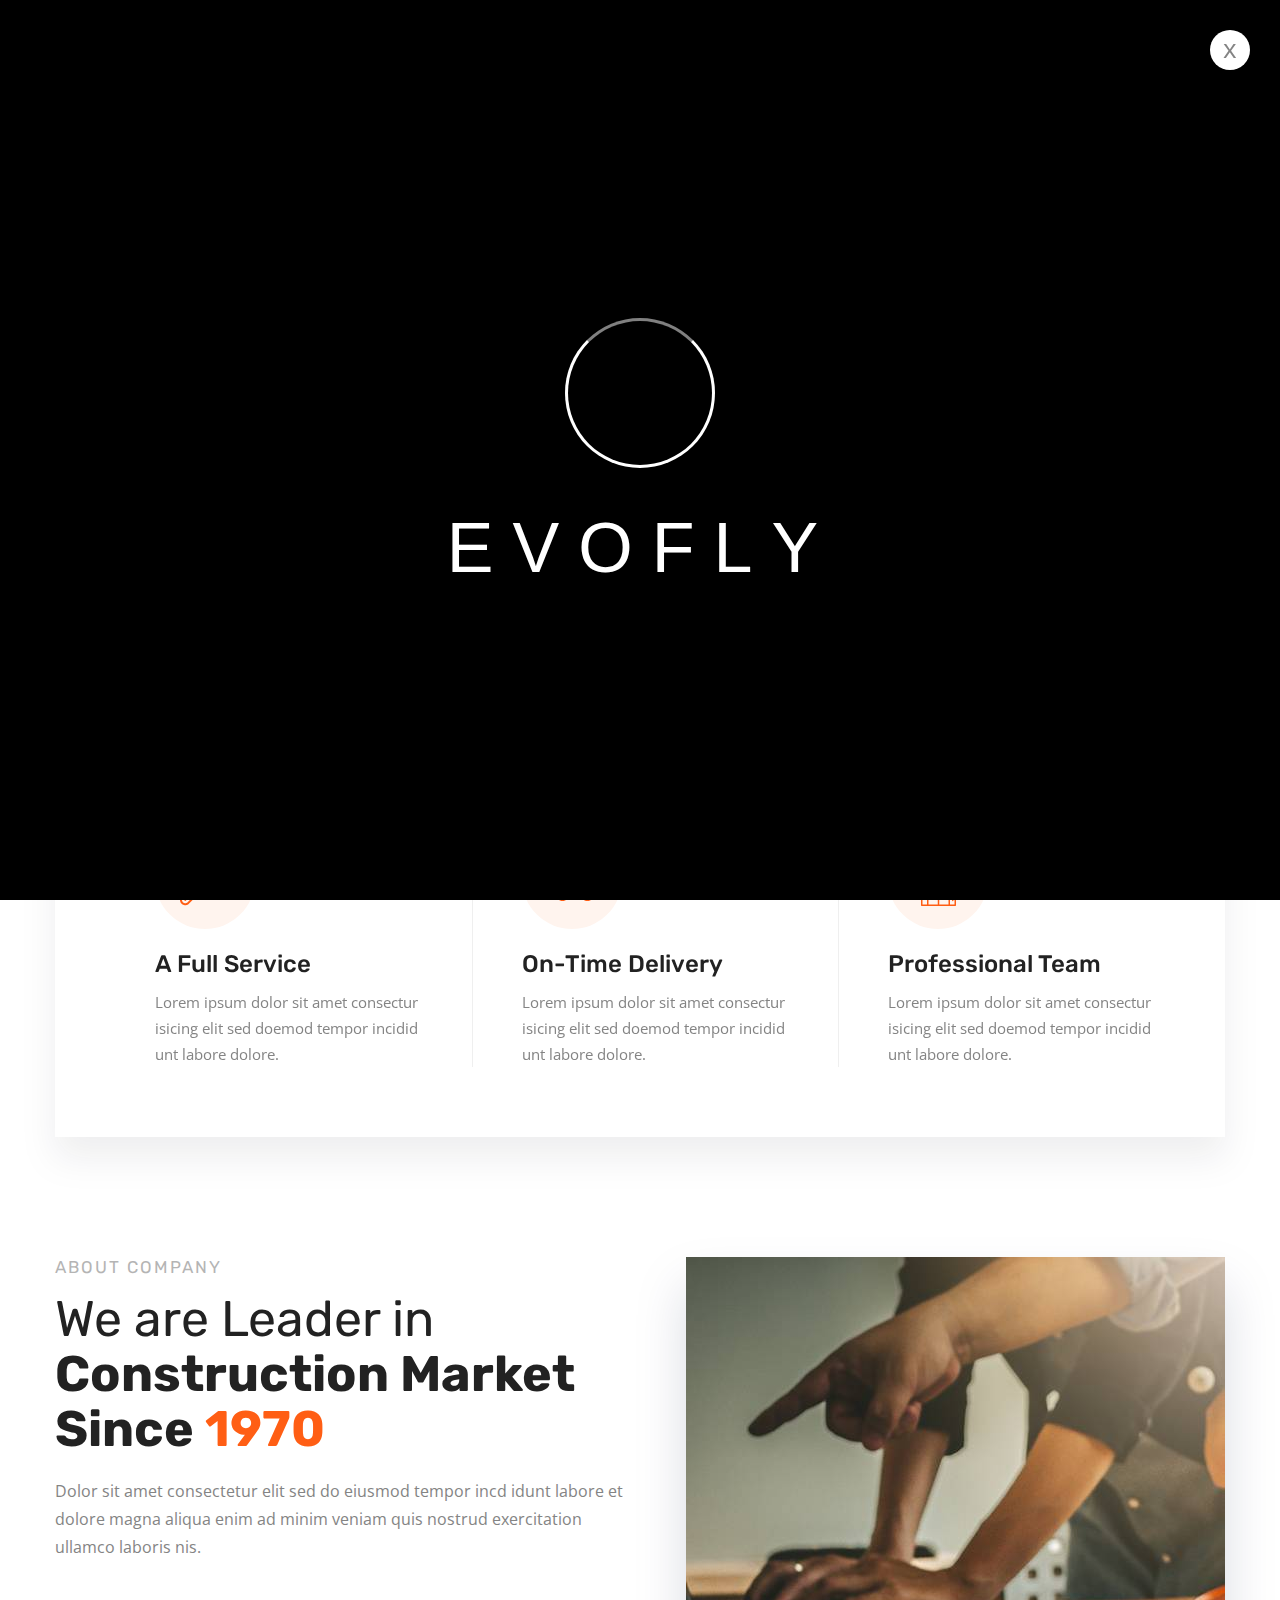
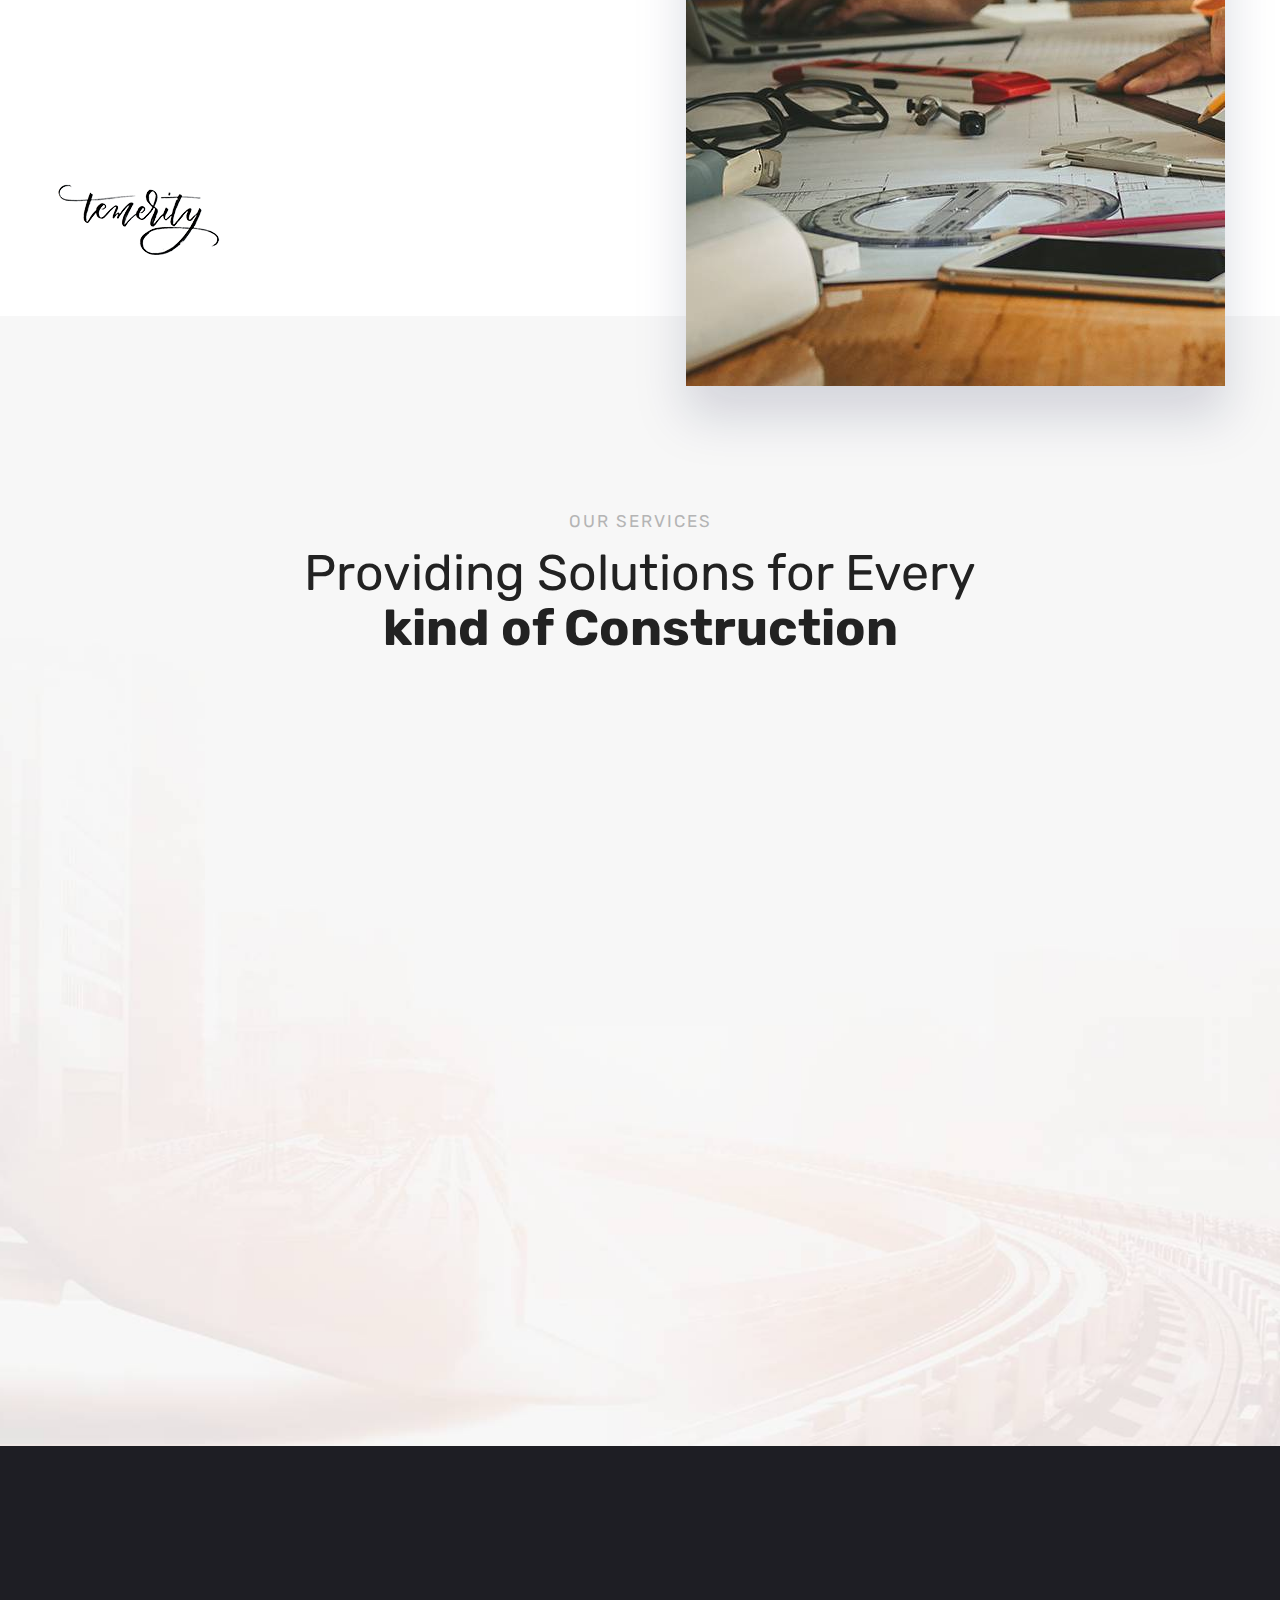
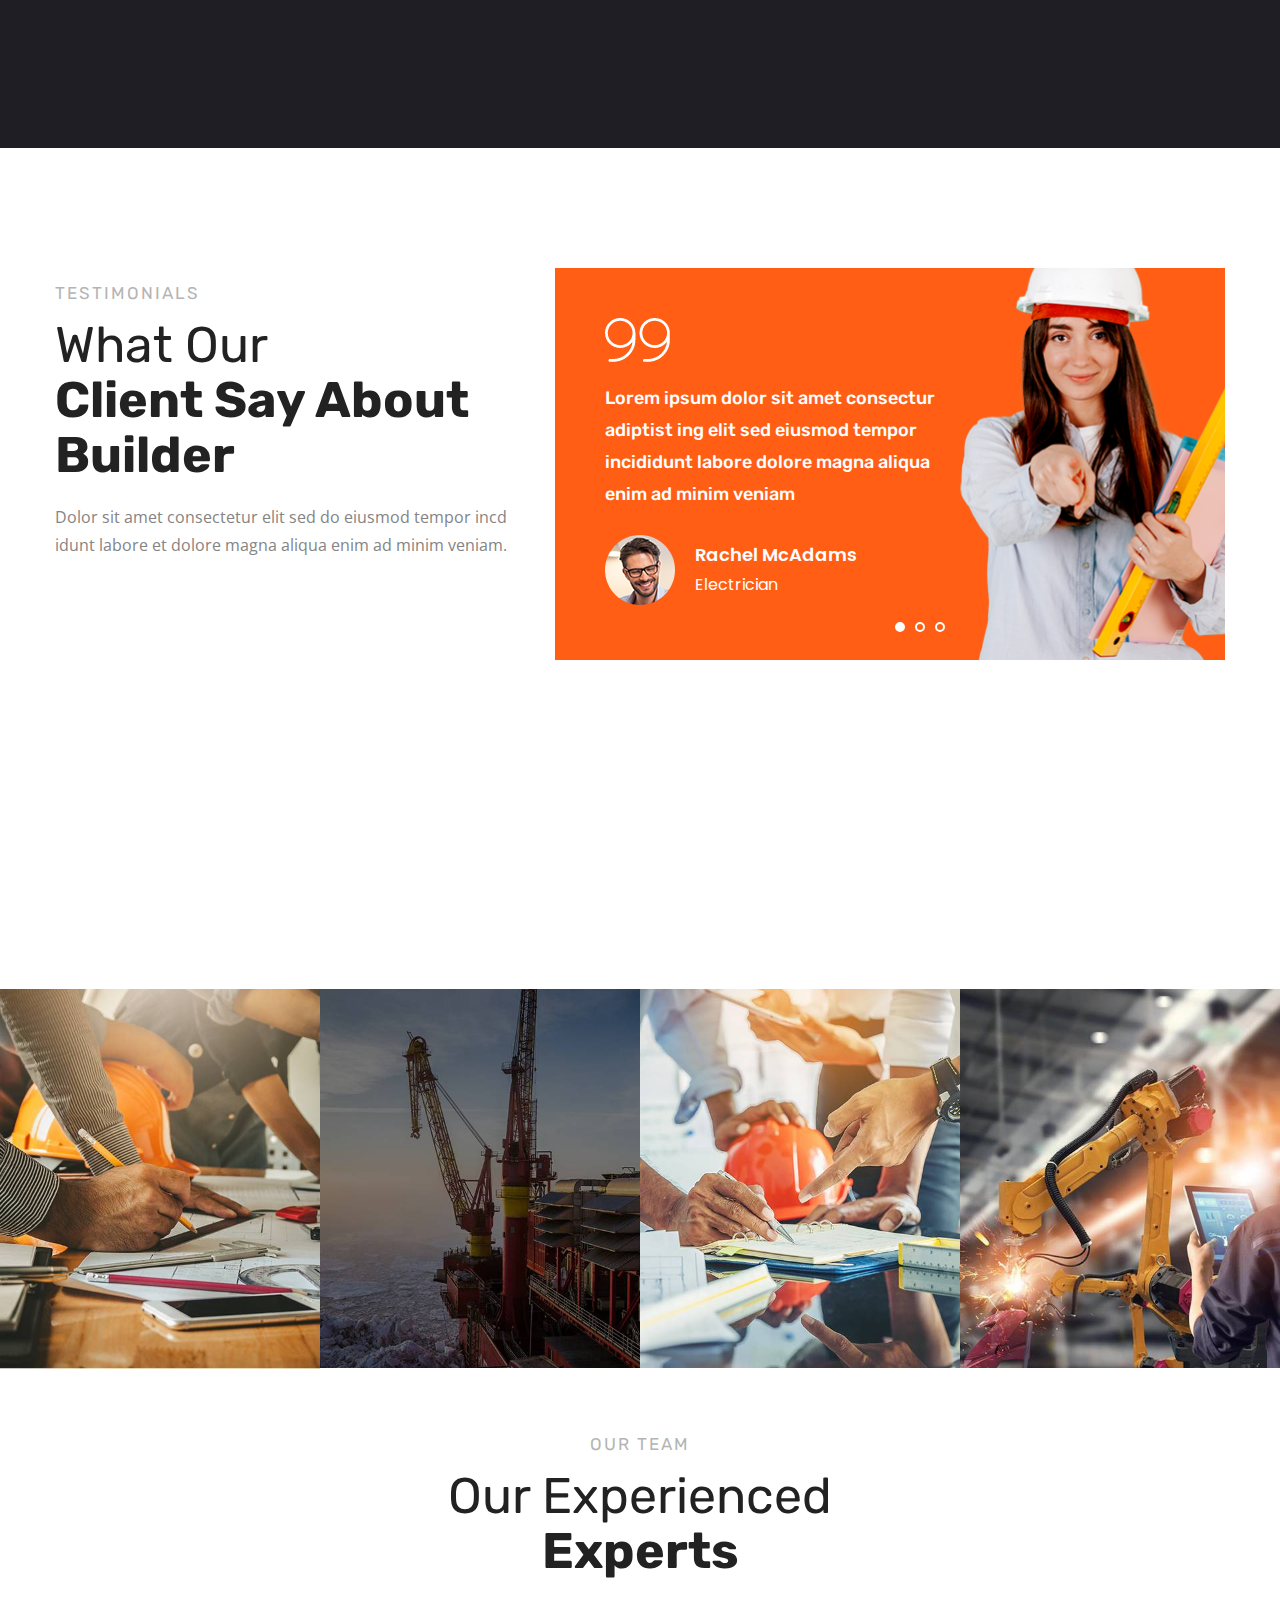
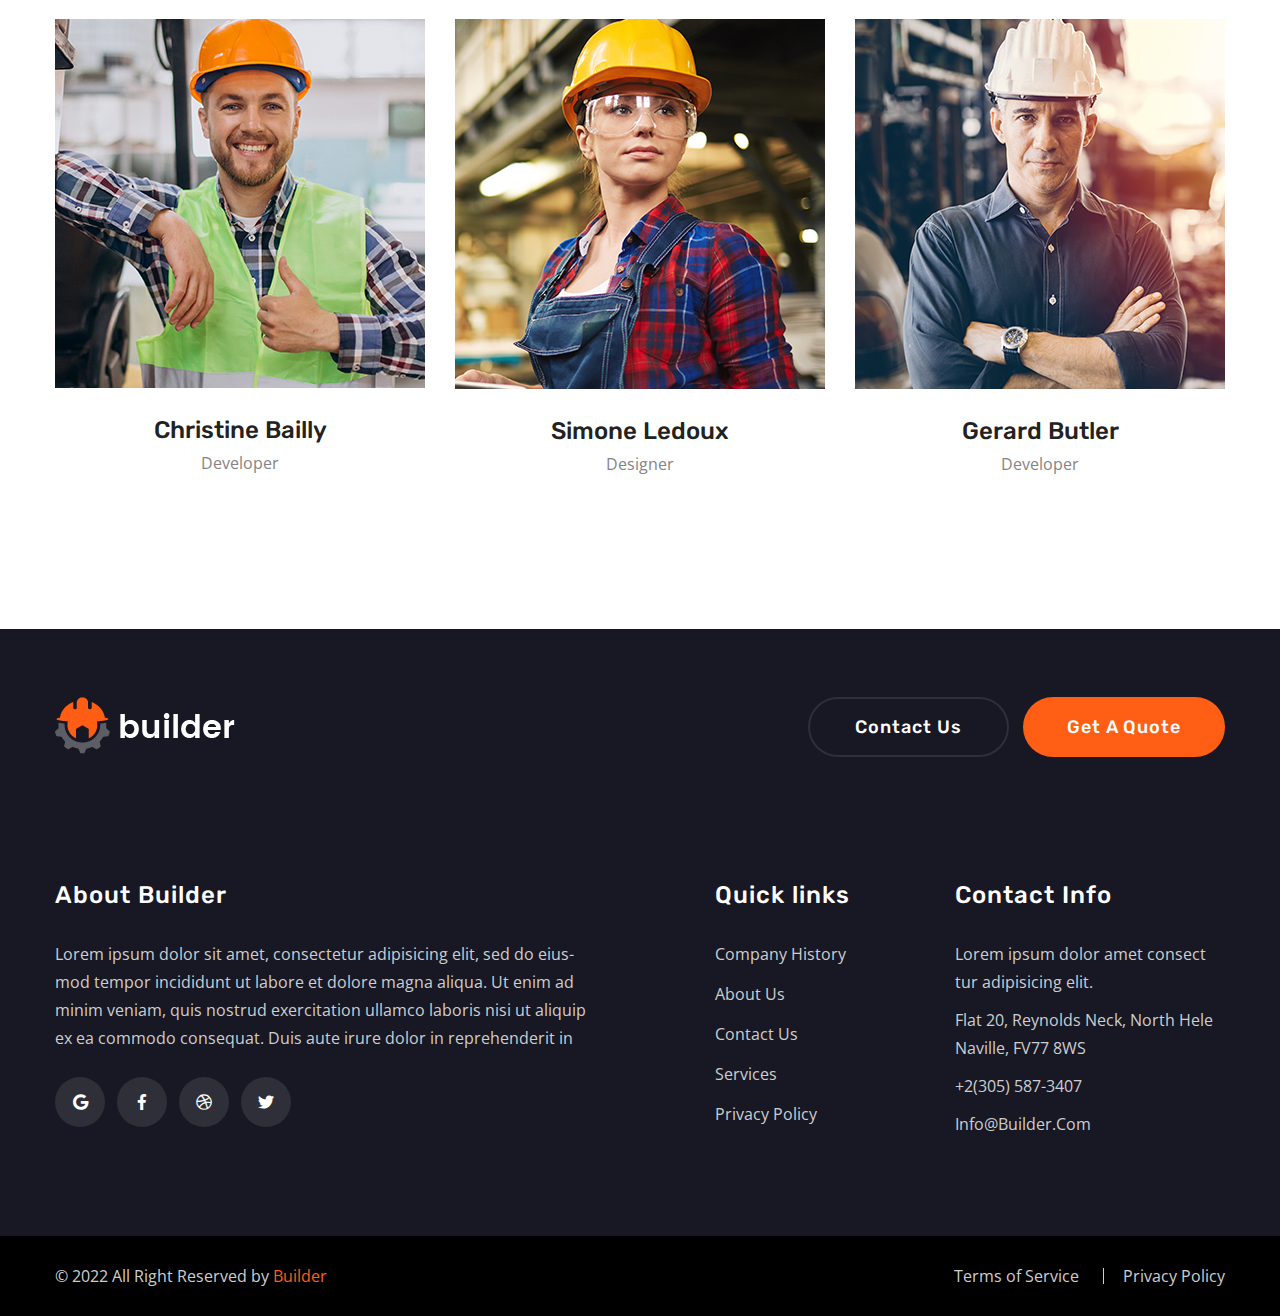
<file: Bank.MVC/wwwroot/assets/vendors/language-switcher/Builder/index.html>
<!DOCTYPE html>
<html lang="en">
<head>
<meta charset="utf-8">
<meta http-equiv="X-UA-Compatible" content="IE=edge">
<meta name="viewport" content="width=device-width, initial-scale=1.0, maximum-scale=1.0, user-scalable=0">

<title>Builder - HTML 5 Template Preview</title>

<!-- Fav Icon -->
<link rel="icon" href="assets/images/favicon.ico" type="image/x-icon">

<!-- Google Fonts -->
<link href="https://fonts.googleapis.com/css2?family=Rubik:wght@400;500;700&display=swap" rel="stylesheet">
<link href="https://fonts.googleapis.com/css2?family=Open+Sans&display=swap" rel="stylesheet">
<link href="https://fonts.googleapis.com/css2?family=Poppins:wght@400;600&display=swap" rel="stylesheet">

<!-- Stylesheets -->
<link href="assets/css/font-awesome-all.css" rel="stylesheet">
<link href="assets/css/owl.css" rel="stylesheet">
<link href="assets/css/bootstrap.css" rel="stylesheet">
<link href="assets/css/animate.css" rel="stylesheet">
<link href="assets/css/jquery.fancybox.min.css" rel="stylesheet">
<link href="assets/css/style.css" rel="stylesheet">
<link href="assets/css/preloader.css" rel="stylesheet">
<link href="assets/css/mobile-menu.css" rel="stylesheet">
<link href="assets/css/responsive.css" rel="stylesheet">

</head>


<!-- page wrapper -->
<body>

    <div class="boxed_wrapper">


        <!-- Preloader -->
        <div class="loader-wrap">
            <div class="preloader">
                <div class="preloader-close">x</div>
                <div id="handle-preloader" class="handle-preloader">
                    <div class="animation-preloader">
                        <div class="spinner"></div>
                        <div class="txt-loading">
                            <span data-text-preloader="e" class="letters-loading">
                                E
                            </span>
                            <span data-text-preloader="v" class="letters-loading">
                                v
                            </span>
                            <span data-text-preloader="o" class="letters-loading">
                                o
                            </span>
                            <span data-text-preloader="f" class="letters-loading">
                                F
                            </span>
                            <span data-text-preloader="l" class="letters-loading">
                                l
                            </span>
                            <span data-text-preloader="y" class="letters-loading">
                                y
                            </span>
                        </div>
                    </div>  
                </div>
            </div>
        </div>
        <!-- End Preloader -->


        <!-- Main Header -->
        <header class="main-header">
             
            <!--Main Menu-->
            <div class="header-lower">
                <div class="outer-box clearfix">
                    <div class="logo-box">
                        <figure class="logo"><a href="index.html"><img src="assets/images/main-logo.png" alt=""></a></figure>
                    </div>
                    <div class="menu-area">
                        <!--Mobile Navigation Toggler-->
                        <div class="mobile-nav-toggler">
                            <i class="icon-bar"></i>
                            <i class="icon-bar"></i>
                            <i class="icon-bar"></i>
                        </div>
                        <nav class="main-menu navbar-expand-md navbar-light">
                            <div class="collapse navbar-collapse show clearfix" id="navbarSupportedContent">
                                <ul class="navigation clearfix">
                                    <li class="current"><a href="#">Home</a></li>
                                    <li><a href="#">About Us</a></li> 
                                    <li class="dropdown"><a href="#">Solutions</a>
                                        <ul>                                       
                                            <li><a href="#">FAQ Page</a></li>
                                            <li><a href="#">Our Team</a></li>
                                            <li><a href="#">Testimonials</a></li>
                                        </ul>
                                    </li> 
                                    <li class="dropdown"><a href="#">Pages</a>
                                        <ul>                                       
                                            <li><a href="#">FAQ Page</a></li>
                                            <li><a href="#">Our Team</a></li>
                                            <li><a href="#">Testimonials</a></li>
                                        </ul>
                                    </li>  
                                    <li class="dropdown"><a href="index.html">News</a>
                                        <ul>                                            
                                            <li><a href="#">Blog</a></li>
                                            <li><a href="#">Blog Details</a></li>
                                        </ul>
                                    </li>
                                    <li><a href="#">Contact</a></li> 
                                </ul>
                            </div>
                        </nav>
                    </div>
                    <div class="contact-box">
                        <div class="icon">
                            <img src="assets/images/icons/phone.png" alt="">
                        </div>
                        <h4><a href="tel:+55121234444"> +55 (121) 234 444</a></h4>
                    </div>                            
                    <div class="btn-box">
                        <a href="index.html" class="theme-btn btn-one">Get A Quote</a>
                    </div>
                </div>
            </div>
            
            <!--sticky Header-->
            <div class="sticky-header">
                <div class="outer-box">
                    <div class="logo-box">
                        <figure class="logo"><a href="index.html"><img src="assets/images/main-logo.png" alt=""></a></figure>
                    </div>
                    <div class="menu-area clearfix">
                        <nav class="main-menu clearfix">
                            <!--Keep This Empty / Menu will come through Javascript-->
                        </nav>                        
                    </div>
                    <div class="contact-box">
                        <div class="icon">
                            <img src="assets/images/icons/phone.png" alt="">
                        </div>
                        <h4><a href="tel:+55121234444"> +55 (121) 234 444</a></h4>
                    </div>                            
                    <div class="btn-box">
                        <a href="index.html" class="theme-btn btn-one">Get A Quote</a>
                    </div>
                </div>
            </div>            
        </header>
        <!-- End Main Header -->


        <!-- Mobile Menu  -->
        <div class="mobile-menu">
            <div class="menu-backdrop"></div>
            <div class="close-btn"><i class="fas fa-times"></i></div>
            
            <nav class="menu-box">
                <div class="nav-logo"><a href="index.html"><img src="assets/images/mobile-logo.png" alt="" title=""></a></div>
                <div class="menu-outer"><!--Here Menu Will Come Automatically Via Javascript / Same Menu as in Header--></div>
                <div class="contact-info">
                    <h4>Contact Info</h4>
                    <ul>
                        <li>Chicago 12, Melborne City, USA</li>
                        <li><a href="tel:+8801682648101">+88 01682648101</a></li>
                        <li><a href="mailto:info@example.com">info@example.com</a></li>
                    </ul>
                </div>
                <div class="social-links">
                    <ul class="clearfix">
                        <li><a href="index.html"><span class="fab fa-twitter"></span></a></li>
                        <li><a href="index.html"><span class="fab fa-facebook-square"></span></a></li>
                        <li><a href="index.html"><span class="fab fa-pinterest-p"></span></a></li>
                        <li><a href="index.html"><span class="fab fa-instagram"></span></a></li>
                        <li><a href="index.html"><span class="fab fa-youtube"></span></a></li>
                    </ul>
                </div>
            </nav>
        </div>
        <!-- End Mobile Menu -->


        <!-- Banner Section -->
        <section class="banner-section">
            <div class="banner-carousel owl-theme owl-carousel owl-nav-none owl-dots-one">
                <div class="slide-item" style="background-image:url(assets/images/banner/banner-01.jpg);">
                    <div class="auto-container clearfix">
                        <div class="content-inner">
                            <div class="content-box">
                                <h2 class="title">Start with Your  Dream  <span>Construction.</span></h2>
                                <p class="text">Excepteur sint occaecat cupidatat non proident sunt in culpa qui</p>
                                <div class="btn-box">
                                    <a href="index.html" class="theme-btn btn-two">get in touch +</a>
                                </div>
                            </div>
                        </div>
                    </div>
                </div>
                <div class="slide-item" style="background-image:url(assets/images/banner/banner-02.jpg);">
                    <div class="auto-container clearfix">
                        <div class="content-inner">
                            <div class="content-box">
                                <h2 class="title">Start with Your  Dream  <span>Construction.</span></h2>
                                <p class="text">Excepteur sint occaecat cupidatat non proident sunt in culpa qui</p>
                                <div class="btn-box">
                                    <a href="index.html" class="theme-btn btn-two">get in touch +</a>
                                </div>
                            </div>
                        </div>
                    </div>
                </div>
                <div class="slide-item" style="background-image:url(assets/images/banner/banner-03.jpg);">
                    <div class="auto-container clearfix">
                        <div class="content-inner">
                            <div class="content-box">
                                <h2 class="title">Start with Your  Dream  <span>Construction.</span></h2>
                                <p class="text">Excepteur sint occaecat cupidatat non proident sunt in culpa qui</p>
                                <div class="btn-box">
                                    <a href="index.html" class="theme-btn btn-two">get in touch +</a>
                                </div>
                            </div>
                        </div>
                    </div>
                </div>
                <div class="slide-item" style="background-image:url(assets/images/banner/banner-04.jpg);">
                    <div class="auto-container clearfix">
                        <div class="content-inner">
                            <div class="content-box">
                                <h2 class="title">Start with Your  Dream  <span>Construction.</span></h2>
                                <p class="text">Excepteur sint occaecat cupidatat non proident sunt in culpa qui</p>
                                <div class="btn-box">
                                    <a href="index.html" class="theme-btn btn-two">get in touch +</a>
                                </div>
                            </div>
                        </div>
                    </div>
                </div>
            </div>
        </section>
        <!-- End Banner Section -->


        <!-- Features Section -->
        <section class="features-section">
            <div class="auto-container">
                <div class="features-container">
                    <div class="row">
                        <div class="col-lg-4 col-md-6 col-sm-12 item-clomun">
                            <div class="features-item-01 wow fadeInLeft animated" data-wow-delay="00ms" data-wow-duration="1500ms">
                                <div class="icon">
                                    <img src="assets/images/icons/icon-01.png" alt="">
                                </div>
                                <h4 class="title"><a href="#">A Full Service</a></h4>
                                <div class="text">Lorem ipsum dolor sit amet consectur isicing elit sed doemod tempor incidid unt  labore  dolore.</div>
                            </div>
                        </div>
                        <div class="col-lg-4 col-md-6 col-sm-12 item-clomun">
                            <div class="features-item-01 wow fadeInLeft animated" data-wow-delay="300ms" data-wow-duration="1500ms">
                                <div class="icon">
                                    <img src="assets/images/icons/icon-02.png" alt="">
                                </div>
                                <h4 class="title"><a href="#">On-Time Delivery</a></h4>
                                <div class="text">Lorem ipsum dolor sit amet consectur isicing elit sed doemod tempor incidid unt  labore  dolore.</div>
                            </div>
                        </div>
                        <div class="col-lg-4 col-md-6 col-sm-12 item-clomun">
                            <div class="features-item-01 wow fadeInLeft animated" data-wow-delay="600ms" data-wow-duration="1500ms">
                                <div class="icon">
                                    <img src="assets/images/icons/icon-03.png" alt="">
                                </div>
                                <h4 class="title"><a href="#">Professional Team</a></h4>
                                <div class="text">Lorem ipsum dolor sit amet consectur isicing elit sed doemod tempor incidid unt  labore  dolore.</div>
                            </div>
                        </div>
                    </div>
                </div>                
            </div>
        </section>
        <!-- End Features Section -->


        <!-- About Section -->
        <section class="about-section">
            <div class="auto-container">
                <div class="row">
                    <div class="col-lg-6 col-md-12">
                        <div class="about-content">
                            <div class="sec-title">
                                <div class="sub-title">About Company</div>
                                <div class="title">We are Leader in <br><div class="bold-text">Construction Market Since <span>1970</span></div></div>
                                <div class="text">Dolor sit amet consectetur elit sed do eiusmod tempor incd idunt labore et dolore magna aliqua enim ad minim veniam quis nostrud exercitation ullamco laboris nis.</div>
                            </div>
                            <div class="row">
                                <div class="col-lg-6 col-md-6 col-sm-12">
                                    <div class="our-mission wow fadeInLeft animated" data-wow-delay="00ms" data-wow-duration="1500ms">
                                        <h5 class="title">Our Mission</h5>
                                        <ul>
                                            <li>Quis nostrud exer citation.</li>
                                            <li>Exercitation ulamco laboris nis.</li>
                                            <li>Commodo conseq duis autex.</li>
                                        </ul>
                                    </div>
                                </div>
                                <div class="col-lg-6 col-md-6 col-sm-12">
                                    <div class="our-mission wow fadeInLeft animated" data-wow-delay="300ms" data-wow-duration="1500ms">
                                        <h5 class="title">Our Vission</h5>
                                        <ul>
                                            <li>Quis nostrud exer citation.</li>
                                            <li>Exercitation ulamco laboris nis.</li>
                                            <li>Commodo conseq duis autex.</li>
                                        </ul>
                                    </div>
                                </div>
                            </div>
                            <div class="sing"><img src="assets/images/icons/sing.png" alt=""></div>                            
                        </div>
                    </div>
                    <div class="col-lg-6 col-md-12">
                        <div class="about-image">
                            <figure>
                                <img src="assets/images/resource/about-01.jpg" alt="">
                            </figure>
                        </div>
                    </div>
                </div>
            </div>
        </section>
        <!-- End About Section -->


        <!-- Services Section -->
        <section class="services-section" style="background-image: url(assets/images/background/services-bg.jpg);">
            <div class="auto-container">
                <div class="sec-title centred">
                    <div class="sub-title">Our Services</div>
                    <div class="title">Providing Solutions for Every<br><div class="bold-text">kind of Construction</div></div>
                </div>
                <div class="row">
                    <div class="col-lg-4 col-md-6 col-sm-12 item-clomun">
                        <div class="service-item-01 wow fadeInLeft animated" data-wow-delay="00ms" data-wow-duration="1500ms">
                            <div class="icon">
                                <img src="assets/images/icons/icon-04.png" alt="">
                            </div>
                            <h4 class="title"><a href="#">Chemical Research</a></h4>
                            <div class="text">Lorem ipsum dolor sit amet consectur adipisicing elit, sed do eiusmod tempor incididunt labore.</div>
                        </div>
                    </div>
                    <div class="col-lg-4 col-md-6 col-sm-12 item-clomun">
                        <div class="service-item-01 wow fadeInLeft animated" data-wow-delay="200ms" data-wow-duration="1500ms">
                            <div class="icon">
                                <img src="assets/images/icons/icon-05.png" alt="">
                            </div>
                            <h4 class="title"><a href="#">Oil & Gas Engineering</a></h4>
                            <div class="text">Lorem ipsum dolor sit amet consectur adipisicing elit, sed do eiusmod tempor incididunt labore.</div>
                        </div>
                    </div>
                    <div class="col-lg-4 col-md-6 col-sm-12 item-clomun">
                        <div class="service-item-01 wow fadeInLeft animated" data-wow-delay="400ms" data-wow-duration="1500ms">
                            <div class="icon">
                                <img src="assets/images/icons/icon-06.png" alt="">
                            </div>
                            <h4 class="title"><a href="#">Mechanical Engineering</a></h4>
                            <div class="text">Lorem ipsum dolor sit amet consectur adipisicing elit, sed do eiusmod tempor incididunt labore.</div>
                        </div>
                    </div>
                    <div class="col-lg-4 col-md-6 col-sm-12 item-clomun">
                        <div class="service-item-01 wow fadeInLeft animated" data-wow-delay="600ms" data-wow-duration="1500ms">
                            <div class="icon">
                                <img src="assets/images/icons/icon-07.png" alt="">
                            </div>
                            <h4 class="title"><a href="#">Civil Engineering</a></h4>
                            <div class="text">Lorem ipsum dolor sit amet consectur adipisicing elit, sed do eiusmod tempor incididunt labore.</div>
                        </div>
                    </div>
                    <div class="col-lg-4 col-md-6 col-sm-12 item-clomun">
                        <div class="service-item-01 wow fadeInLeft animated" data-wow-delay="800ms" data-wow-duration="1500ms">
                            <div class="icon">
                                <img src="assets/images/icons/icon-08.png" alt="">
                            </div>
                            <h4 class="title"><a href="#">General Construction</a></h4>
                            <div class="text">Lorem ipsum dolor sit amet consectur adipisicing elit, sed do eiusmod tempor incididunt labore.</div>
                        </div>
                    </div>
                    <div class="col-lg-4 col-md-6 col-sm-12 item-clomun">
                        <div class="service-item-01 wow fadeInLeft animated" data-wow-delay="1000ms" data-wow-duration="1500ms">
                            <div class="icon">
                                <img src="assets/images/icons/icon-09.png" alt="">
                            </div>
                            <h4 class="title"><a href="#">Architecture & Building</a></h4>
                            <div class="text">Lorem ipsum dolor sit amet consectur adipisicing elit, sed do eiusmod tempor incididunt labore.</div>
                        </div>
                    </div>
                </div>
            </div>
        </section>
        <!-- End Services Section -->


        <!-- Counterup Section -->
        <section class="counterup-section">
            <div class="auto-container">
                <div class="row">
                    <div class="col-lg-3 col-md-6 col-sm-12">
                        <div class="count-outer centred wow fadeInLeft animated" data-wow-delay="00ms" data-wow-duration="1500ms">
                            <div class="count-box">
                                <div class="icon"><img src="assets/images/icons/icon-10.png" alt=""></div>
                                <span class="count-text" data-speed="2000" data-stop="90">0</span>
                                <h6 class="title">Successful Projects</h6>
                            </div>                            
                        </div>
                    </div>
                    <div class="col-lg-3 col-md-6 col-sm-12">
                        <div class="count-outer centred wow fadeInLeft animated" data-wow-delay="200ms" data-wow-duration="1500ms">
                            <div class="count-box">
                                <div class="icon"><img src="assets/images/icons/icon-11.png" alt=""></div>
                                <span class="count-text" data-speed="2000" data-stop="2.5">0</span><span>M</span>
                                <h6 class="title">Satisfied Clients</h6>
                            </div> 
                        </div>
                    </div>
                    <div class="col-lg-3 col-md-6 col-sm-12">
                        <div class="count-outer centred wow fadeInLeft animated" data-wow-delay="400ms" data-wow-duration="1500ms">
                            <div class="count-box">
                                <div class="icon"><img src="assets/images/icons/icon-12.png" alt=""></div>
                                <span class="count-text" data-speed="2000" data-stop="35">0</span>
                                <h6 class="title">Experienced Staff</h6>
                            </div>
                        </div>                            
                    </div>
                    <div class="col-lg-3 col-md-6 col-sm-12">                        
                        <div class="count-outer centred wow fadeInLeft animated" data-wow-delay="600ms" data-wow-duration="1500ms">
                            <div class="count-box">
                                <div class="icon"><img src="assets/images/icons/icon-13.png" alt=""></div>
                                <span class="count-text" data-speed="2000" data-stop="10">0</span>
                                <h6 class="title">Awards Win</h6>
                            </div>
                        </div>
                    </div>
                </div>
            </div>
        </section>
        <!-- End Counterup Section -->


        <!-- Testimonials Section -->
        <section class="testimonials-section">
            <div class="auto-container">
                <div class="row">
                    <div class="col-lg-5 col-md-12">
                        <div class="left-side-content">
                            <div class="sec-title">
                                <div class="sub-title">Testimonials</div>
                                <div class="title">What Our <br><div class="bold-text">Client Say About Builder</div></div>
                                <div class="text">Dolor sit amet consectetur elit sed do eiusmod tempor incd idunt labore et dolore magna aliqua enim ad minim veniam.</div>
                            </div>                        
                        </div>
                    </div>
                    <div class="col-lg-7 col-md-12">
                        <div class="right-side-content">
                            <div class="single-item-carousel owl-theme owl-carousel owl-nav-none owl-dots-two">
                                <div class="testimonials-block-one">
                                    <div class="row">
                                        <div class="col-lg-7 col-md-7 col-sm-12">
                                            <div class="testimonial-text">
                                                <div class="icon"><img src="assets/images/icons/quote.png" alt=""></div>
                                                <div class="text">Lorem ipsum dolor sit amet consectur adiptist ing elit sed eiusmod tempor incididunt labore dolore magna aliqua enim ad minim veniam</div>
                                                <div class="author-info">
                                                    <div class="thumb">
                                                        <img src="assets/images/resource/thumb-01.png" alt="">
                                                    </div>
                                                    <div class="author-name">Rachel McAdams</div>
                                                    <div class="designation">Electrician</div>
                                                </div>
                                            </div>                                                
                                        </div>
                                        <div class="col-lg-5 col-md-5 col-sm-12">
                                            <div class="image">
                                                <img src="assets/images/resource/testimonial-01.png" alt="">
                                            </div>
                                        </div>
                                    </div>                                    
                                </div>
                                <div class="testimonials-block-one">
                                    <div class="row">
                                        <div class="col-lg-7 col-md-7 col-sm-12">
                                            <div class="testimonial-text">
                                                <div class="icon"><img src="assets/images/icons/quote.png" alt=""></div>
                                                <div class="text">Lorem ipsum dolor sit amet consectur adiptist ing elit sed eiusmod tempor incididunt labore dolore magna aliqua enim ad minim veniam</div>
                                                <div class="author-info">
                                                    <div class="thumb">
                                                        <img src="assets/images/resource/thumb-01.png" alt="">
                                                    </div>
                                                    <div class="author-name">Rachel McAdams</div>
                                                    <div class="designation">Electrician</div>
                                                </div>
                                            </div>                                                
                                        </div>
                                        <div class="col-lg-5 col-md-5 col-sm-12">
                                            <div class="image">
                                                <img src="assets/images/resource/testimonial-01.png" alt="">
                                            </div>
                                        </div>
                                    </div>                                    
                                </div>
                                <div class="testimonials-block-one">
                                    <div class="row">
                                        <div class="col-lg-7 col-md-7 col-sm-12">
                                            <div class="testimonial-text">
                                                <div class="icon"><img src="assets/images/icons/quote.png" alt=""></div>
                                                <div class="text">Lorem ipsum dolor sit amet consectur adiptist ing elit sed eiusmod tempor incididunt labore dolore magna aliqua enim ad minim veniam</div>
                                                <div class="author-info">
                                                    <div class="thumb">
                                                        <img src="assets/images/resource/thumb-01.png" alt="">
                                                    </div>
                                                    <div class="author-name">Rachel McAdams</div>
                                                    <div class="designation">Electrician</div>
                                                </div>
                                            </div>                                                
                                        </div>
                                        <div class="col-lg-5 col-md-5 col-sm-12">
                                            <div class="image">
                                                <img src="assets/images/resource/testimonial-01.png" alt="">
                                            </div>
                                        </div>
                                    </div>                                    
                                </div>
                            </div>                            
                        </div>
                    </div>
                </div>
            </div>
        </section>
        <!-- End Testimonials Section -->


        <!-- Client Section -->
        <section class="client-section">
            <div class="auto-container">
                <div class="client-box">
                    <div class="clients-carousel owl-carousel owl-theme owl-dots-none owl-nav-none">
                        <figure class="clients-logo wow fadeInUp animated" data-wow-delay="00ms" data-wow-duration="1500ms"><a href="index.html"><img src="assets/images/clients/clients-01.png" alt=""></a></figure>
                        <figure class="clients-logo wow fadeInUp animated" data-wow-delay="200ms" data-wow-duration="1500ms"><a href="index.html"><img src="assets/images/clients/clients-02.png" alt=""></a></figure>
                        <figure class="clients-logo wow fadeInUp animated" data-wow-delay="400ms" data-wow-duration="1500ms"><a href="index.html"><img src="assets/images/clients/clients-03.png" alt=""></a></figure>
                        <figure class="clients-logo wow fadeInUp animated" data-wow-delay="600ms" data-wow-duration="1500ms"><a href="index.html"><img src="assets/images/clients/clients-04.png" alt=""></a></figure>
                        <figure class="clients-logo wow fadeInUp animated" data-wow-delay="800ms" data-wow-duration="1500ms"><a href="index.html"><img src="assets/images/clients/clients-05.png" alt=""></a></figure>
                    </div>
                </div>
            </div>
        </section>
        <!-- End Client Section -->


        <!-- Project Section -->
        <section class="project-section">
            <div class="container-fluid">
                <div class="row project-row">
                    <div class="col-xl-3 col-lg-6 col-sm-12 project-clomun">
                        <div class="project-block-01">
                            <figure class="image">
                                <img src="assets/images/project/project-01.jpg" alt="">
                            </figure>
                            <div class="overly-text">
                                <div class="icon">
                                    <a href="assets/images/project/project-01.jpg" class="lightbox-image" data-fancybox="gallery"><img src="assets/images/icons/plus.png" alt=""></a>
                                </div>
                                <div class="content-box">
                                    <h5>Sience Lab Construction</h5>
                                    <span>Installation</span>
                                </div>
                            </div>
                        </div>
                    </div>
                    <div class="col-xl-3 col-lg-6 col-sm-12 project-clomun">
                        <div class="project-block-01">
                            <figure class="image">
                                <img src="assets/images/project/project-02.jpg" alt="">
                            </figure>
                            <div class="overly-text">
                                <div class="icon">
                                    <a href="assets/images/project/project-02.jpg" class="lightbox-image" data-fancybox="gallery"><img src="assets/images/icons/plus.png" alt=""></a>
                                </div>
                                <div class="content-box">
                                    <h5>Sience Lab Construction</h5>
                                    <span>Installation</span>
                                </div>                                    
                            </div>
                        </div>
                    </div>
                    <div class="col-xl-3 col-lg-6 col-sm-12 project-clomun">
                        <div class="project-block-01">
                            <figure class="image">
                                <img src="assets/images/project/project-03.jpg" alt="">
                            </figure>
                            <div class="overly-text">
                                <div class="icon">
                                    <a href="assets/images/project/project-03.jpg" class="lightbox-image" data-fancybox="gallery"><img src="assets/images/icons/plus.png" alt=""></a>
                                </div>                                    
                                <div class="content-box">
                                    <h5>Sience Lab Construction</h5>
                                    <span>Installation</span>
                                </div>  
                            </div>
                        </div>
                    </div>
                    <div class="col-xl-3 col-lg-6 col-sm-12 project-clomun">
                        <div class="project-block-01">
                            <figure class="image">
                                <img src="assets/images/project/project-04.jpg" alt="">
                            </figure>
                            <div class="overly-text">
                                <div class="icon">
                                    <a href="assets/images/project/project-04.jpg" class="lightbox-image" data-fancybox="gallery"><img src="assets/images/icons/plus.png" alt=""></a>
                                </div>
                                <div class="content-box">
                                    <h5>Sience Lab Construction</h5>
                                    <span>Installation</span>
                                </div>
                            </div>
                        </div>
                    </div>
                </div>
            </div>
        </section>
        <!-- End Project Section -->


        <!-- Team Section -->
        <section class="team-section">
            <div class="auto-container">
                <div class="sec-title centred">
                    <div class="sub-title">Our team</div>
                    <div class="title">Our Experienced<br><div class="bold-text">Experts</div></div>
                </div>
                <div class="row">
                    <div class="col-lg-4 col-md-6 col-sm-12 item-clomun">
                        <div class="team-block-01">
                            <div class="image-box">
                                <figure class="image">
                                    <img src="assets/images/team/team-01.jpg" alt="">
                                </figure>
                                <div class="overly-box">
                                    <ul class="social-links">
                                        <li><a href="#"><i class="fab fa-google"></i></a></li>
                                        <li><a href="#"><i class="fab fa-facebook-f"></i></a></li>
                                        <li><a href="#"><i class="fab fa-dribbble"></i></a></li>
                                        <li><a href="#"><i class="fab fa-twitter"></i></a></li>
                                    </ul>
                                </div>
                            </div>
                            <div class="info-box centred">
                                <h4 class="title"><a href="#">Christine Bailly</a></h4>
                                <div class="designation">Developer</div>
                            </div>                            
                        </div>
                    </div>
                    <div class="col-lg-4 col-md-6 col-sm-12 item-clomun">
                        <div class="team-block-01">
                            <div class="image-box">
                                <figure class="image">
                                    <img src="assets/images/team/team-02.jpg" alt="">
                                </figure>
                                <div class="overly-box">
                                    <ul class="social-links">
                                        <li><a href="#"><i class="fab fa-google"></i></a></li>
                                        <li><a href="#"><i class="fab fa-facebook-f"></i></a></li>
                                        <li><a href="#"><i class="fab fa-dribbble"></i></a></li>
                                        <li><a href="#"><i class="fab fa-twitter"></i></a></li>
                                    </ul>
                                </div>
                            </div>
                            <div class="info-box centred">
                                <h4 class="title"><a href="#">Simone Ledoux</a></h4>
                                <div class="designation">Designer</div>
                            </div>                            
                        </div>
                    </div>
                    <div class="col-lg-4 col-md-6 col-sm-12 item-clomun">
                        <div class="team-block-01">
                            <div class="image-box">
                                <figure class="image">
                                    <img src="assets/images/team/team-03.jpg" alt="">
                                </figure>
                                <div class="overly-box">
                                    <ul class="social-links">
                                        <li><a href="#"><i class="fab fa-google"></i></a></li>
                                        <li><a href="#"><i class="fab fa-facebook-f"></i></a></li>
                                        <li><a href="#"><i class="fab fa-dribbble"></i></a></li>
                                        <li><a href="#"><i class="fab fa-twitter"></i></a></li>
                                    </ul>
                                </div>
                            </div>
                            <div class="info-box centred">
                                <h4 class="title"><a href="#">Gerard Butler</a></h4>
                                <div class="designation">Developer</div>
                            </div>                            
                        </div>
                    </div>
                </div>
            </div>
        </section>
        <!-- End Team Section -->


        <!-- Main Footer Section -->
        <footer class="main-footer">
            <div class="footer-top">
                <div class="auto-container">
                    <div class="footer-top-inner clearfix">
                        <div class="footer-logo pull-left">
                            <figure>
                                <a href="index.html"><img src="assets/images/footer-logo.png" alt=""></a>
                            </figure>
                        </div>
                        <div class="info-button pull-right">
                            <a href="#" class="theme-btn btn-two">Contact Us</a>
                            <a href="#" class="theme-btn btn-one">Get A Quote</a>
                        </div>
                    </div>                   
                </div>
            </div>
            <div class="footer-middle">
                <div class="auto-container">
                    <div class="row">
                        <div class="col-lg-6 col-md-12 col-sm-12">
                            <div class="footer-widget about-widget">
                                <h4 class="title">About Builder</h4>
                                <div class="text">Lorem ipsum dolor sit amet, consectetur adipisicing elit, sed do eius- mod tempor incididunt ut labore et dolore magna aliqua. Ut enim ad minim veniam, quis nostrud exercitation ullamco laboris nisi ut aliquip ex ea commodo consequat. Duis aute irure dolor in reprehenderit in</div>
                                <ul class="social-links">
                                    <li><a href="#"><i class="fab fa-google"></i></a></li>
                                    <li><a href="#"><i class="fab fa-facebook-f"></i></a></li>
                                    <li><a href="#"><i class="fab fa-dribbble"></i></a></li>
                                    <li><a href="#"><i class="fab fa-twitter"></i></a></li>
                                </ul>
                            </div>
                        </div>
                        <div class="col-lg-6 col-md-12 col-sm-12">
                            <div class="footer-left-side">
                                <div class="row">
                                    <div class="col-lg-6 col-md-6 col-sm-12">
                                        <div class="footer-widget links-widget">
                                            <h4 class="title">Quick links</h4>
                                            <ul class="quick-links">
                                                <li><a href="#">Company History</a></li>
                                                <li><a href="#">About Us</a></li>
                                                <li><a href="#">Contact Us</a></li>
                                                <li><a href="#">Services</a></li>
                                                <li><a href="#">Privacy Policy</a></li>
                                            </ul>
                                        </div>
                                    </div>
                                    <div class="col-lg-6 col-md-6 col-sm-12">
                                        <div class="footer-widget contact-widget">
                                            <h4 class="title">Contact Info</h4>
                                            <div class="text">Lorem ipsum dolor amet consect tur adipisicing elit.</div>
                                            <ul class="quick-links">
                                                <li><a href="#">Flat 20, Reynolds Neck, North Hele <br>naville, FV77 8WS</a></li>
                                                <li><a href="#">+2(305) 587-3407</a></li>
                                                <li><a href="#">info@builder.com</a></li>
                                            </ul>
                                        </div>
                                    </div>
                                </div>
                            </div>
                                                        
                        </div>
                    </div>
                </div>
            </div>
            <div class="footer-bottom">
                <div class="auto-container">
                    <div class="outer-box">
                        <div class="copyright-text"> &copy; 2022 All Right Reserved by <a href="index.html">Builder</a></div>
                        <ul class="menu">
                            <li><a href="index.html">Terms of Service</a></li>
                            <li><a href="about.html"> Privacy Policy</a></li>
                        </ul>
                    </div>
                </div>
            </div>
        </footer>
        <!-- End Main Footer Section -->


        <!--Scroll to top-->
        <div class="scroll-to-top">
            <div>
                <div class="scroll-top-inner">
                    <div class="scroll-bar">
                        <div class="bar-inner"></div>
                    </div>
                    <div class="scroll-bar-text">Go To Top</div>
                </div>
            </div>
        </div>
        <!-- Scroll to top end -->
        

    </div>


    <!-- jequery plugins -->
    <script src="assets/js/jquery.js"></script>
    <script src="assets/js/bootstrap.min.js"></script>
    <script src="assets/js/owl.js"></script>
    <script src="assets/js/wow.js"></script>
    <script src="assets/js/jquery.fancybox.js"></script>
    <script src="assets/js/appear.js"></script>
    <script src="assets/js/validation.js"></script>
    <script src="assets/js/scrollbar.js"></script>

    <!-- main-js -->
    <script src="assets/js/script.js"></script>

</body><!-- End of .page_wrapper -->
</html>
</file>
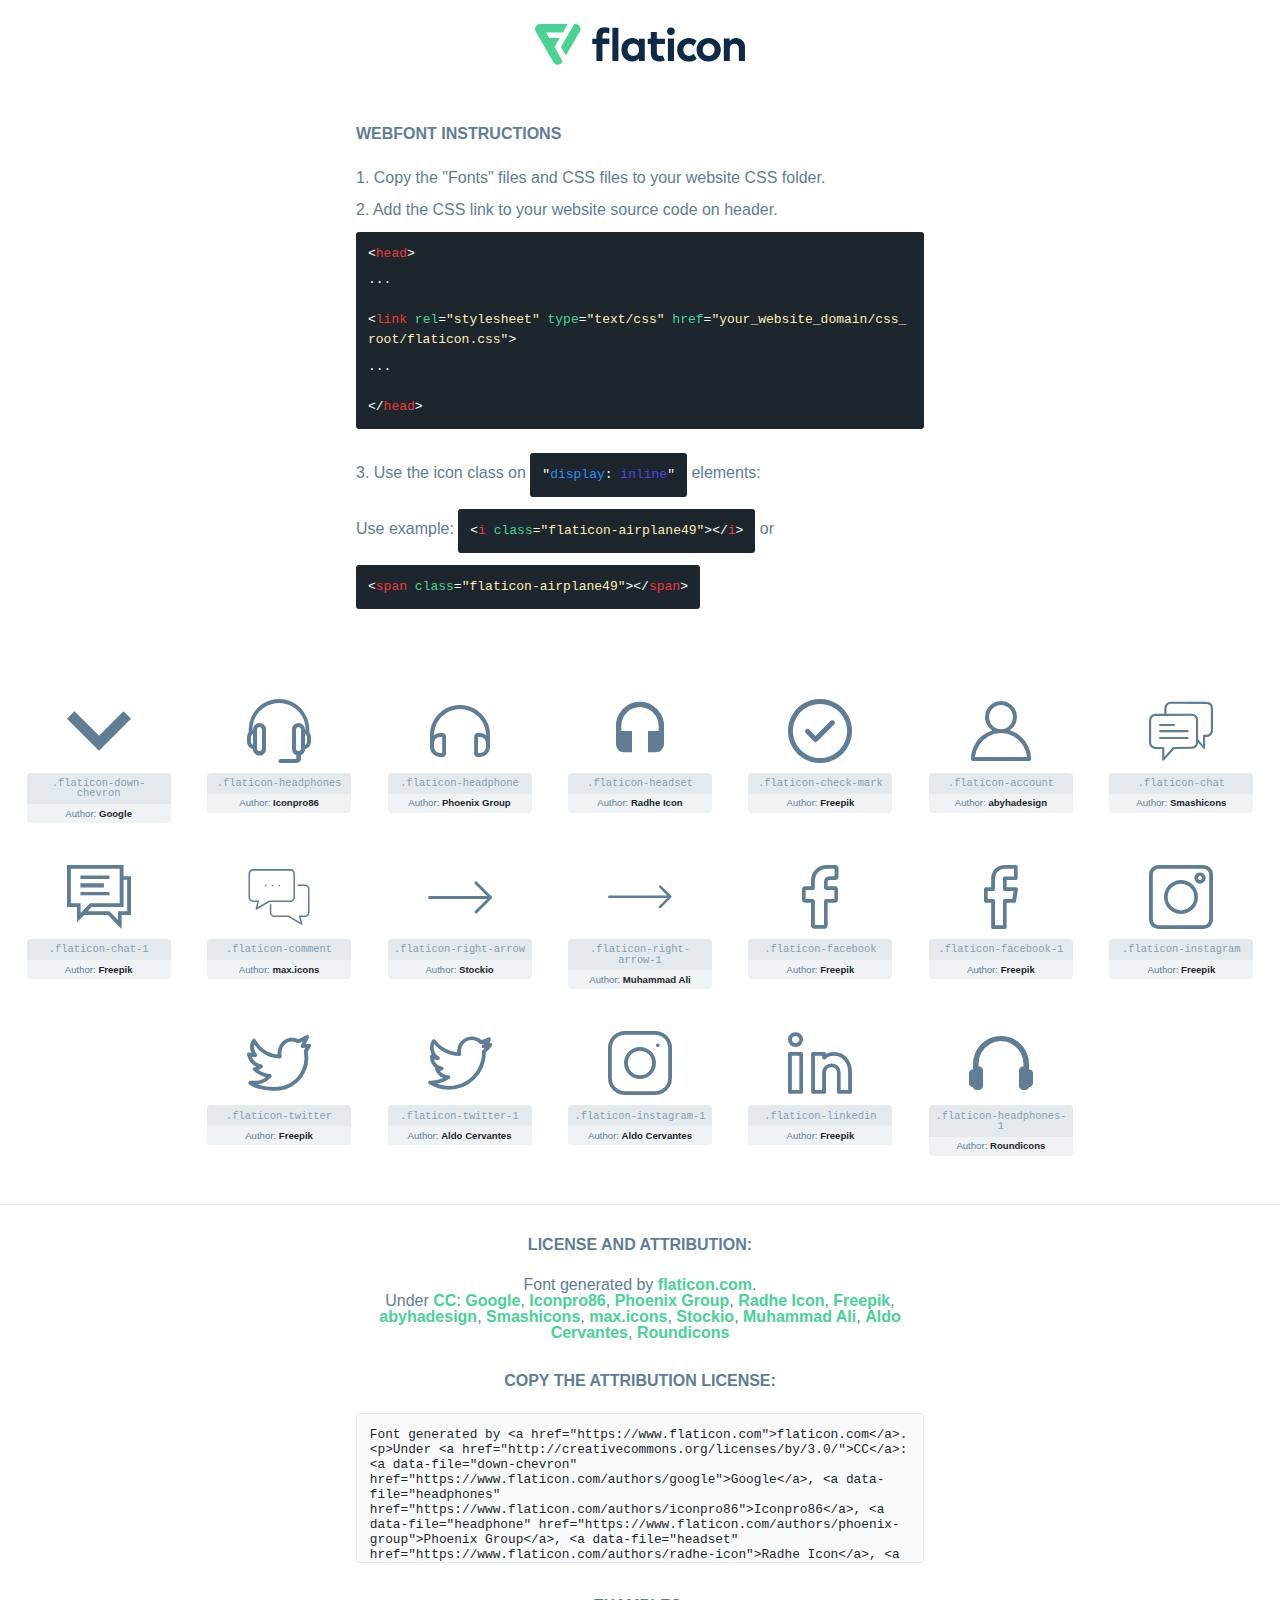
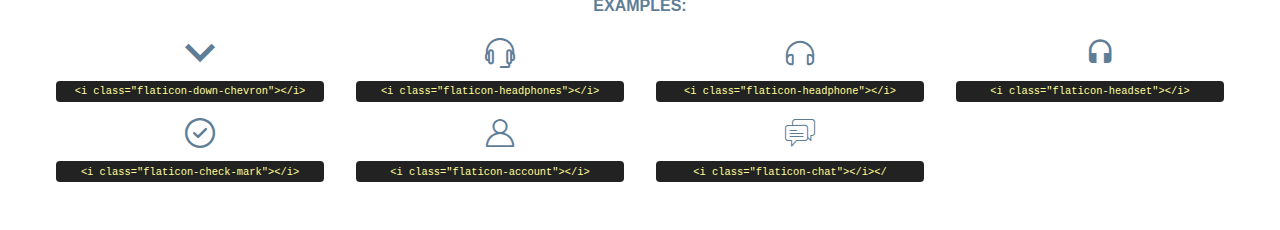
<file: Bank.MVC/wwwroot/assets/vendors/language-switcher/Builder/assets/fonts/flaticon/flaticon.html>
<!DOCTYPE html>
<html lang="en">
<head>
    <title>Flaticon Webfont</title>
    <link rel="stylesheet" type="text/css" href="flaticon.css"/>
    <meta charset="UTF-8">
    <style>
        html, body, div, span, applet, object, iframe,
        h1, h2, h3, h4, h5, h6, p, blockquote, pre,
        a, abbr, acronym, address, big, cite, code,
        del, dfn, em, img, ins, kbd, q, s, samp,
        small, strike, strong, sub, sup, tt, var,
        b, u, i, center,
        dl, dt, dd, ol, ul, li,
        fieldset, form, label, legend,
        table, caption, tbody, tfoot, thead, tr, th, td,
        article, aside, canvas, details, embed,
        figure, figcaption, footer, header, hgroup,
        menu, nav, output, ruby, section, summary,
        time, mark, audio, video {
            margin: 0;
            padding: 0;
            border: 0;
            font-size: 100%;
            font: inherit;
            vertical-align: baseline;
        }

        /* HTML5 display-role reset for older browsers */
        article, aside, details, figcaption, figure,
        footer, header, hgroup, menu, nav, section {
            display: block;
        }

        body {
            line-height: 1;
        }

        ol, ul {
            list-style: none;
        }

        blockquote, q {
            quotes: none;
        }

        blockquote:before, blockquote:after,
        q:before, q:after {
            content: '';
            content: none;
        }

        table {
            border-collapse: collapse;
            border-spacing: 0;
        }

        body {
            font-family: Helvetica, Arial, sans-serif;
            font-size: 16px;
            color: #5f7d95;
        }

        a {
            color: #4AD295;
            font-weight: bold;
            text-decoration: none;
        }

        * {
            -moz-box-sizing: border-box;
            -webkit-box-sizing: border-box;
            box-sizing: border-box;
            margin: 0;
            padding: 0;
        }

        [class^="flaticon-"]:before, [class*=" flaticon-"]:before, [class^="flaticon-"]:after, [class*=" flaticon-"]:after {
            font-family: Flaticon;
            font-size: 30px;
            font-style: normal;
            margin-left: 20px;
            color: #333;
        }

        .wrapper {
            max-width: 600px;
            margin: auto;
            padding: 0 1em;
        }

        .title {
            margin-bottom: 24px;
            text-transform: uppercase;
            font-weight: bold;
        }

        header {
            text-align: center;
            padding: 24px;
        }

        header .logo {
            width: 210px;
            height: auto;
            border: none;
            display: inline-block;
        }

        header strong {
            font-size: 28px;
            font-weight: 500;
            vertical-align: middle;
        }

        .demo {
            margin: 2em auto;
            line-height: 1.25em;
        }

        .demo ul li {
            margin-bottom: 12px;
        }

        .demo ul li code {
            background-color: #1D262D;
            border-radius: 3px;
            padding: 12px;
            display: inline-block;
            color: #fff;
            font-family: Consolas, Monaco, Lucida Console, Liberation Mono, DejaVu Sans Mono, Bitstream Vera Sans Mono, Courier New, monospace;
            font-weight: lighter;
            margin-top: 12px;
            font-size: 13px;
            word-break: break-all;
        }

        .demo ul li code .red {
            color: #EC3A3B;
        }

        .demo ul li code .green {
            color: #4AD295;
        }

        .demo ul li code .yellow {
            color: #FFEEB6;
        }

        .demo ul li code .blue {
            color: #2C8CF4;
        }

        .demo ul li code .purple {
            color: #4949E7;
        }

        .demo ul li code .dots {
            margin-top: 0.5em;
            display: block;
        }

        #glyphs {
            border-bottom: 1px solid #E3E9ED;
            padding: 2em 0;
            text-align: center;
        }

        .glyph {
            display: inline-block;
            width: 9em;
            margin: 1em;
            text-align: center;
            vertical-align: top;
            background: #FFF;
        }

        .glyph .flaticon {
            padding: 10px;
            display: block;
            font-family: "Flaticon";
            font-size: 64px;
            line-height: 1;
        }

        .glyph .flaticon:before {
            font-size: 64px;
            color: #5f7d95;
            margin-left: 0;
        }

        .class-name {
            font-size: 0.65em;
            background-color: #E3E9ED;
            color: #869FB2;
            border-radius: 4px 4px 0 0;
            padding: 0.5em;
            font-family: Consolas, Monaco, Lucida Console, Liberation Mono, DejaVu Sans Mono, Bitstream Vera Sans Mono, Courier New, monospace;
        }

        .author-name {
            font-size: 0.6em;
            background-color: #EFF3F6;
            border-top: 0;
            border-radius: 0 0 4px 4px;
            padding: 0.5em;
        }

        .author-name a {
            color: #1D262D;
        }

        .class-name:last-child {
            font-size: 10px;
            color: #888;
        }

        .class-name:last-child a {
            font-size: 10px;
            color: #555;
        }

        .glyph > input {
            display: block;
            width: 100px;
            margin: 5px auto;
            text-align: center;
            font-size: 12px;
            cursor: text;
        }

        .glyph > input.icon-input {
            font-family: "Flaticon";
            font-size: 16px;
            margin-bottom: 10px;
        }

        .attribution .title {
            margin-top: 2em;
        }

        .attribution textarea {
            background-color: #F8FAFB;
            color: #1D262D;
            padding: 1em;
            border: none;
            box-shadow: none;
            border: 1px solid #E3E9ED;
            border-radius: 4px;
            resize: none;
            width: 100%;
            height: 150px;
            font-size: 0.8em;
            font-family: Consolas, Monaco, Lucida Console, Liberation Mono, DejaVu Sans Mono, Bitstream Vera Sans Mono, Courier New, monospace;
            -webkit-appearance: none;
        }

        .attribution textarea:hover {
            border-color: #CFD9E0;
        }

        .attribution textarea:focus {
            border-color: #4AD295;
        }

        .iconsuse {
            margin: 2em auto;
            text-align: center;
            max-width: 1200px;
        }

        .iconsuse:after {
            content: '';
            display: table;
            clear: both;
        }

        .iconsuse .image {
            float: left;
            width: 25%;
            padding: 0 1em;
        }

        .iconsuse .image p {
            margin-bottom: 1em;
        }

        .iconsuse .image span {
            display: block;
            font-size: 0.65em;
            background-color: #222;
            color: #fff;
            border-radius: 4px;
            padding: 0.5em;
            color: #FFFF99;
            margin-top: 1em;
            font-family: Consolas, Monaco, Lucida Console, Liberation Mono, DejaVu Sans Mono, Bitstream Vera Sans Mono, Courier New, monospace;
        }

        .flaticon:before {
            color: #5f7d95;
        }

        #footer {
            text-align: center;
            background-color: #1D262D;
            color: #869FB2;
            padding: 12px;
            font-size: 14px;
        }

        #footer a {
            font-weight: normal;
        }

        @media (max-width: 960px) {
            .iconsuse .image {
                width: 50%;
            }
        }

        .preview {
            width: 100px;
            display: inline-block;
            margin: 10px;
        }

        .preview .inner {
            display: inline-block;
            width: 100%;
            text-align: center;
            background: #f5f5f5;
            -webkit-border-radius: 3px 3px 0 0;
            -moz-border-radius: 3px 3px 0 0;
            border-radius: 3px 3px 0 0;
        }

        .preview .inner  {
            line-height: 85px;
            font-size: 40px;
            color: #333;
        }

        .label {
            display: inline-block;
            width: 100%;
            box-sizing: border-box;
            padding: 5px;
            font-size: 10px;
            font-family: Monaco, monospace;
            color: #666;
            white-space: nowrap;
            overflow: hidden;
            text-overflow: ellipsis;
            background: #ddd;
            -webkit-border-radius: 0 0 3px 3px;
            -moz-border-radius: 0 0 3px 3px;
            border-radius: 0 0 3px 3px;
            color: #666;
        }
    </style>
</head>
<body>
    <header>
        <a href="https://www.flaticon.com/" target="_blank" class="logo">
            <svg xmlns="http://www.w3.org/2000/svg" viewBox="0 0 394.3 76.5">
                <path d="M156.6,69.4H145.3V7.1h11.3Z" style="fill:#0e2a47"/>
                <path d="M206.2,69.4h-11V64.8a15.4,15.4,0,0,1-12.6,5.7c-11.6,0-20.3-9.5-20.3-22.1s8.8-22.1,20.3-22.1a15.4,15.4,0,0,1,12.6,5.8V27.5h11Zm-32.4-21c0,6.4,4.2,11.6,10.8,11.6s10.8-4.9,10.8-11.6-4.4-11.6-10.8-11.6S173.9,42,173.9,48.4Z"
                      style="fill:#0e2a47"/>
                <path d="M262.5,13.7a7.2,7.2,0,0,1-14.4,0,7.2,7.2,0,1,1,14.4,0ZM261,69.4H249.6v-42H261Z"
                      style="fill:#0e2a47"/>
                <path id="_Trazado_" data-name="&lt;Trazado&gt;"
                      d="M139.6,17.8a16.6,16.6,0,0,0-8-1.4c-3.2.4-4.9,2-4.9,5.9v5.1h13V37.5h-13v32H115.4v-32h-7.8v-10h7.8V22.2c0-9.9,5.2-16.3,15-16.3a23.4,23.4,0,0,1,9.3,1.8Z"
                      style="fill:#0e2a47"/>
                <path d="M235.1,60c-3.5,0-6.3-1.9-6.3-7.1V37.5H244v-10H228.8V15H217.5V27.5h-5.7v10h5.7V53.7c0,10.9,5.3,16.8,15.7,16.8A22.9,22.9,0,0,0,244,68l-4.3-9.1A12.3,12.3,0,0,1,235.1,60Z"
                      style="fill:#0e2a47"/>
                <path d="M348.9,48.4c0,12.6-9.7,22.1-22.7,22.1s-22.7-9.4-22.7-22.1,9.6-22.1,22.7-22.1S348.9,35.8,348.9,48.4Zm-33.9,0c0,6.8,4.8,11.6,11.1,11.6s11.2-4.8,11.2-11.6-4.8-11.6-11.2-11.6S315.1,41.6,315.1,48.4Z"
                      style="fill:#0e2a47"/>
                <path d="M394.3,42.7V69.4H382.9V46.3c0-6.1-3-9.4-8.2-9.4s-8.9,3.2-8.9,9.5v23H354.6v-42h11v4.9c3-4.5,7.6-6.1,12.3-6.1C387.5,26.3,394.3,33,394.3,42.7Z"
                      style="fill:#0e2a47"/>
                <path d="M298,55.7h0a12.4,12.4,0,0,1-8.2,4.2h-.9l-1.8-.2a10,10,0,0,1-7.4-5.6,13.2,13.2,0,0,1-1.2-5.8,13,13,0,0,1,1.3-5.9,10.1,10.1,0,0,1,7.5-5.5h2.4a11.7,11.7,0,0,1,8.3,4.2l5.5-9.6a19.9,19.9,0,0,0-8.1-4.3,23.4,23.4,0,0,0-6.1-.8,25.2,25.2,0,0,0-7.5,1.1,20.9,20.9,0,0,0-8,4.6,21.9,21.9,0,0,0-6.8,16.4,21.9,21.9,0,0,0,6.7,16.3,20.9,20.9,0,0,0,8,4.6,25.2,25.2,0,0,0,7.7,1.2,23.6,23.6,0,0,0,6.2-.8,20,20,0,0,0,8.1-4.4Z"
                      style="fill:#0e2a47"/>
                <path d="M46.3,26.5H26.9L20.8,16H52.4L61.6,0H9.4A9.3,9.3,0,0,0,1.3,4.7a9.3,9.3,0,0,0,0,9.4L34.6,71.8a9.4,9.4,0,0,0,16.2,0l1.1-1.9L36.6,43.3Z"
                      style="fill:#4ad295"/>
                <path d="M84.2,4.7A9.3,9.3,0,0,0,76.1,0H73.8l-25,43.3,9.2,16L84.2,14A9.3,9.3,0,0,0,84.2,4.7Z"
                      style="fill:#4ad295"/>
            </svg>
        </a>
    </header>
    <section class="demo wrapper">

        <p class="title">Webfont Instructions</p>

        <ul>
            <li>
                <span class="num">1. </span>Copy the "Fonts" files and CSS files to your website CSS folder.
            </li>
            <li>
                <span class="num">2. </span>Add the CSS link to your website source code on header.
                <code class="big">
                    &lt;<span class="red">head</span>&gt;
                    <br/><span class="dots">...</span>
                    <br/>&lt;<span class="red">link</span> <span class="green">rel</span>=<span
                        class="yellow">"stylesheet"</span> <span class="green">type</span>=<span
                        class="yellow">"text/css"</span> <span class="green">href</span>=<span class="yellow">"your_website_domain/css_root/flaticon.css"</span>&gt;
                    <br/><span class="dots">...</span>
                    <br/>&lt;/<span class="red">head</span>&gt;
                </code>
            </li>

            <li>
                <p>
                    <span class="num">3. </span>Use the icon class on <code>"<span class="blue">display</span>:<span
                        class="purple"> inline</span>"</code> elements:
                    <br/>
                    Use example: <code>&lt;<span class="red">i</span> <span class="green">class</span>=<span class="yellow">&quot;flaticon-airplane49&quot;</span>&gt;&lt;/<span
                        class="red">i</span>&gt;</code> or <code>&lt;<span class="red">span</span> <span
                        class="green">class</span>=<span class="yellow">&quot;flaticon-airplane49&quot;</span>&gt;&lt;/<span
                        class="red">span</span>&gt;</code>
            </li>
        </ul>

    </section>
    <section id="glyphs">
            <div class="glyph">
                <i class="flaticon flaticon-down-chevron"></i>
                <div class="class-name">.flaticon-down-chevron</div>
                <div class="author-name">Author: <a data-file="down-chevron" href="https://www.flaticon.com/authors/google">Google</a> </div>
            </div>

            <div class="glyph">
                <i class="flaticon flaticon-headphones"></i>
                <div class="class-name">.flaticon-headphones</div>
                <div class="author-name">Author: <a data-file="headphones" href="https://www.flaticon.com/authors/iconpro86">Iconpro86</a> </div>
            </div>

            <div class="glyph">
                <i class="flaticon flaticon-headphone"></i>
                <div class="class-name">.flaticon-headphone</div>
                <div class="author-name">Author: <a data-file="headphone" href="https://www.flaticon.com/authors/phoenix-group">Phoenix Group</a> </div>
            </div>

            <div class="glyph">
                <i class="flaticon flaticon-headset"></i>
                <div class="class-name">.flaticon-headset</div>
                <div class="author-name">Author: <a data-file="headset" href="https://www.flaticon.com/authors/radhe-icon">Radhe Icon</a> </div>
            </div>

            <div class="glyph">
                <i class="flaticon flaticon-check-mark"></i>
                <div class="class-name">.flaticon-check-mark</div>
                <div class="author-name">Author: <a data-file="check-mark" href="http://www.freepik.com">Freepik</a> </div>
            </div>

            <div class="glyph">
                <i class="flaticon flaticon-account"></i>
                <div class="class-name">.flaticon-account</div>
                <div class="author-name">Author: <a data-file="account" href="https://www.flaticon.com/authors/abyhadesign">abyhadesign</a> </div>
            </div>

            <div class="glyph">
                <i class="flaticon flaticon-chat"></i>
                <div class="class-name">.flaticon-chat</div>
                <div class="author-name">Author: <a data-file="chat" href="https://www.flaticon.com/authors/smashicons">Smashicons</a> </div>
            </div>

            <div class="glyph">
                <i class="flaticon flaticon-chat-1"></i>
                <div class="class-name">.flaticon-chat-1</div>
                <div class="author-name">Author: <a data-file="chat-1" href="http://www.freepik.com">Freepik</a> </div>
            </div>

            <div class="glyph">
                <i class="flaticon flaticon-comment"></i>
                <div class="class-name">.flaticon-comment</div>
                <div class="author-name">Author: <a data-file="comment" href="https://www.flaticon.com/authors/maxicons">max.icons</a> </div>
            </div>

            <div class="glyph">
                <i class="flaticon flaticon-right-arrow"></i>
                <div class="class-name">.flaticon-right-arrow</div>
                <div class="author-name">Author: <a data-file="right-arrow" href="https://www.flaticon.com/authors/stockio">Stockio</a> </div>
            </div>

            <div class="glyph">
                <i class="flaticon flaticon-right-arrow-1"></i>
                <div class="class-name">.flaticon-right-arrow-1</div>
                <div class="author-name">Author: <a data-file="right-arrow-1" href="https://www.flaticon.com/authors/muhammad-ali">Muhammad Ali</a> </div>
            </div>

            <div class="glyph">
                <i class="flaticon flaticon-facebook"></i>
                <div class="class-name">.flaticon-facebook</div>
                <div class="author-name">Author: <a data-file="facebook" href="http://www.freepik.com">Freepik</a> </div>
            </div>

            <div class="glyph">
                <i class="flaticon flaticon-facebook-1"></i>
                <div class="class-name">.flaticon-facebook-1</div>
                <div class="author-name">Author: <a data-file="facebook-1" href="http://www.freepik.com">Freepik</a> </div>
            </div>

            <div class="glyph">
                <i class="flaticon flaticon-instagram"></i>
                <div class="class-name">.flaticon-instagram</div>
                <div class="author-name">Author: <a data-file="instagram" href="http://www.freepik.com">Freepik</a> </div>
            </div>

            <div class="glyph">
                <i class="flaticon flaticon-twitter"></i>
                <div class="class-name">.flaticon-twitter</div>
                <div class="author-name">Author: <a data-file="twitter" href="http://www.freepik.com">Freepik</a> </div>
            </div>

            <div class="glyph">
                <i class="flaticon flaticon-twitter-1"></i>
                <div class="class-name">.flaticon-twitter-1</div>
                <div class="author-name">Author: <a data-file="twitter-1" href="https://www.flaticon.com/authors/aldo-cervantes">Aldo Cervantes</a> </div>
            </div>

            <div class="glyph">
                <i class="flaticon flaticon-instagram-1"></i>
                <div class="class-name">.flaticon-instagram-1</div>
                <div class="author-name">Author: <a data-file="instagram-1" href="https://www.flaticon.com/authors/aldo-cervantes">Aldo Cervantes</a> </div>
            </div>

            <div class="glyph">
                <i class="flaticon flaticon-linkedin"></i>
                <div class="class-name">.flaticon-linkedin</div>
                <div class="author-name">Author: <a data-file="linkedin" href="http://www.freepik.com">Freepik</a> </div>
            </div>

            <div class="glyph">
                <i class="flaticon flaticon-headphones-1"></i>
                <div class="class-name">.flaticon-headphones-1</div>
                <div class="author-name">Author: <a data-file="headphones-1" href="https://www.flaticon.com/authors/roundicons">Roundicons</a> </div>
            </div>

    </section>

    <section class="attribution wrapper"   style="text-align:center;">

        <div class="title">License and attribution:</div><div class="attrDiv">Font generated by <a href="https://www.flaticon.com">flaticon.com</a>. <div><p>Under <a href="http://creativecommons.org/licenses/by/3.0/">CC</a>: <a data-file="down-chevron" href="https://www.flaticon.com/authors/google">Google</a>, <a data-file="headphones" href="https://www.flaticon.com/authors/iconpro86">Iconpro86</a>, <a data-file="headphone" href="https://www.flaticon.com/authors/phoenix-group">Phoenix Group</a>, <a data-file="headset" href="https://www.flaticon.com/authors/radhe-icon">Radhe Icon</a>, <a data-file="linkedin" href="http://www.freepik.com">Freepik</a>, <a data-file="account" href="https://www.flaticon.com/authors/abyhadesign">abyhadesign</a>, <a data-file="chat" href="https://www.flaticon.com/authors/smashicons">Smashicons</a>, <a data-file="comment" href="https://www.flaticon.com/authors/maxicons">max.icons</a>, <a data-file="right-arrow" href="https://www.flaticon.com/authors/stockio">Stockio</a>, <a data-file="right-arrow-1" href="https://www.flaticon.com/authors/muhammad-ali">Muhammad Ali</a>, <a data-file="instagram-1" href="https://www.flaticon.com/authors/aldo-cervantes">Aldo Cervantes</a>, <a data-file="headphones-1" href="https://www.flaticon.com/authors/roundicons">Roundicons</a></p>  </div>
        </div>
        <div class="title">Copy the Attribution License:</div>

        <textarea onclick="this.focus();this.select();">Font generated by &lt;a href=&quot;https://www.flaticon.com&quot;&gt;flaticon.com&lt;/a&gt;. <p>Under <a href="http://creativecommons.org/licenses/by/3.0/">CC</a>: <a data-file="down-chevron" href="https://www.flaticon.com/authors/google">Google</a>, <a data-file="headphones" href="https://www.flaticon.com/authors/iconpro86">Iconpro86</a>, <a data-file="headphone" href="https://www.flaticon.com/authors/phoenix-group">Phoenix Group</a>, <a data-file="headset" href="https://www.flaticon.com/authors/radhe-icon">Radhe Icon</a>, <a data-file="linkedin" href="http://www.freepik.com">Freepik</a>, <a data-file="account" href="https://www.flaticon.com/authors/abyhadesign">abyhadesign</a>, <a data-file="chat" href="https://www.flaticon.com/authors/smashicons">Smashicons</a>, <a data-file="comment" href="https://www.flaticon.com/authors/maxicons">max.icons</a>, <a data-file="right-arrow" href="https://www.flaticon.com/authors/stockio">Stockio</a>, <a data-file="right-arrow-1" href="https://www.flaticon.com/authors/muhammad-ali">Muhammad Ali</a>, <a data-file="instagram-1" href="https://www.flaticon.com/authors/aldo-cervantes">Aldo Cervantes</a>, <a data-file="headphones-1" href="https://www.flaticon.com/authors/roundicons">Roundicons</a></p> 
        </textarea>

    </section>

    <section class="iconsuse">

        <div class="title">Examples:</div>
            <div class="image">
                <p>
                    <i class="flaticon flaticon-down-chevron"></i>
                    <span>&lt;i class=&quot;flaticon-down-chevron&quot;&gt;&lt;/i&gt;</span>
                </p>
            </div>
            <div class="image">
                <p>
                    <i class="flaticon flaticon-headphones"></i>
                    <span>&lt;i class=&quot;flaticon-headphones&quot;&gt;&lt;/i&gt;</span>
                </p>
            </div>
            <div class="image">
                <p>
                    <i class="flaticon flaticon-headphone"></i>
                    <span>&lt;i class=&quot;flaticon-headphone&quot;&gt;&lt;/i&gt;</span>
                </p>
            </div>
            <div class="image">
                <p>
                    <i class="flaticon flaticon-headset"></i>
                    <span>&lt;i class=&quot;flaticon-headset&quot;&gt;&lt;/i&gt;</span>
                </p>
            </div>
            <div class="image">
                <p>
                    <i class="flaticon flaticon-check-mark"></i>
                    <span>&lt;i class=&quot;flaticon-check-mark&quot;&gt;&lt;/i&gt;</span>
                </p>
            </div>
            <div class="image">
                <p>
                    <i class="flaticon flaticon-account"></i>
                    <span>&lt;i class=&quot;flaticon-account&quot;&gt;&lt;/i&gt;</span>
                </p>
            </div>
            <div class="image">
                <p>
                    <i class="flaticon flaticon-chat"></i>
                    <span>&lt;i class=&quot;flaticon-chat&quot;&gt;&lt;/i&gt;</
</file>
<file: Bank.MVC/wwwroot/assets/vendors/language-switcher/Builder/assets/css/preloader.css>
/* Preloader */
.handle-preloader {
	align-items: center;
	-webkit-align-items: center;
	display: flex;
	display: -ms-flexbox;
	height: 100%;
	justify-content: center;
	-webkit-justify-content: center;
	position: fixed;
	left: 0;
	top: 0;
	width: 100%;
	background: #000000;
	z-index: 9999999;
}

.preloader-close{
	position: fixed;
	z-index: 99999999;
	font-size: 26px;
	background: #fff;
	width: 40px;
	height: 40px;
	line-height: 36px;
	text-align: center;
	border-radius: 50%;
	cursor: pointer;
	right: 30px;
	top: 30px;
}

.handle-preloader .animation-preloader {
	position: absolute;
	z-index: 100;
}

.handle-preloader .animation-preloader .spinner{
	animation: spinner 1s infinite linear;
	border-radius: 50%;
	height: 150px;
	margin: 0 auto 45px auto;
	width: 150px;
}

.handle-preloader .animation-preloader .txt-loading {
	text-align: center;
	user-select: none;
}

.handle-preloader .animation-preloader .txt-loading .letters-loading:before{
	animation: letters-loading 4s infinite;
	content: attr(data-text-preloader);
	left: 0;
	opacity: 0;
	top:0;
	position: absolute;
}

.handle-preloader .animation-preloader .txt-loading .letters-loading{
	font-family: "Lexend", sans-serif;
	font-weight: 400;
	letter-spacing: 15px;
	display: inline-block;
	position: relative;
	font-size: 70px;
	line-height: 70px;
	text-transform: uppercase;
}

.handle-preloader .animation-preloader .txt-loading .letters-loading:nth-child(2):before {animation-delay: 0.2s;}
.handle-preloader .animation-preloader .txt-loading .letters-loading:nth-child(3):before {animation-delay: 0.4s;}
.handle-preloader .animation-preloader .txt-loading .letters-loading:nth-child(4):before {animation-delay: 0.6s;}
.handle-preloader .animation-preloader .txt-loading .letters-loading:nth-child(5):before {animation-delay: 0.8s;}
.handle-preloader .animation-preloader .txt-loading .letters-loading:nth-child(6):before { animation-delay: 1s;}
.handle-preloader .animation-preloader .txt-loading .letters-loading:nth-child(7):before { animation-delay: 1.2s;}
.handle-preloader .animation-preloader .txt-loading .letters-loading:nth-child(8):before { animation-delay: 1.4s;}
.handle-preloader .loader-section {
	background-color: #ffffff;
	height: 100%;
	position: fixed;
	top: 0;
	width: calc(50% + 1px);
}

.preloader .loaded .animation-preloader {
	opacity: 0;
	transition: 0.3s ease-out;
}

.handle-preloader .animation-preloader .txt-loading .letters-loading{
	color: #ffffff;
}

.handle-preloader .animation-preloader .txt-loading .letters-loading:before{
	color: #ffffff;
}

.handle-preloader .animation-preloader .spinner{
	border: 3px solid #ffffff;
	border-top-color: rgba(255, 255, 255, 0.5); 
}

/* AnimaciÃ³n del preloader */
@keyframes spinner {
	to {
		transform: rotateZ(360deg);
	}
}

@keyframes letters-loading {
	0%,
	75%,
	100% {
		opacity: 0;
		transform: rotateY(-90deg);
	}

	25%,
	50% {
		opacity: 1;
		transform: rotateY(0deg);
	}
}

@media screen and (max-width: 767px) {
	.handle-preloader .animation-preloader .spinner {
		height: 8em;
		width: 8em;
	}
}

@media screen and (max-width: 500px) {
	.handle-preloader .animation-preloader .spinner {
		height: 7em;
		width: 7em;
	}
	.handle-preloader .animation-preloader .txt-loading .letters-loading {
		font-size: 40px; 
		letter-spacing: 10px;
	}
}
</file>
<file: Bank.MVC/wwwroot/assets/vendors/language-switcher/Builder/assets/css/mobile-menu.css>
/** mobile-menu **/

.nav-outer .mobile-nav-toggler{
	position: relative;
	float: right;
	font-size: 40px;
	line-height: 50px;
	cursor: pointer;
	color:#3786ff;
	display: none;
}

.mobile-menu{
	position: fixed;
	right: 0;
	top: 0;
	width: 300px;
	padding-right:30px;
	max-width:100%;
	height: 100%;
	opacity: 0;
	visibility: hidden;
	z-index: 999999;
	transition: all 900ms ease;
}

.mobile-menu .navbar-collapse{
	display:block !important; 
}

.mobile-menu .nav-logo{
	position:
	relative;
	padding:50px 25px;
	text-align:
	left;
}

.mobile-menu-visible{
	overflow: hidden;
}

.mobile-menu-visible .mobile-menu{
	opacity: 1;
	visibility: visible;
}

.mobile-menu .menu-backdrop{
	position: fixed;
	left: 0%;
	top: 0;
	width: 100%;
	height: 100%;
	z-index: 1;
	transition: all 900ms ease;
	background-color: #000;
}

.mobile-menu-visible .mobile-menu .menu-backdrop{
	opacity: 0.70;
	visibility: visible;
	right: 100%;
	-webkit-transition: all .8s ease-out 0s;
	-o-transition: all .8s ease-out 0s
}

.mobile-menu .menu-box{
	position: absolute;
	left: 0px;
	top: 0px;
	width: 100%;
	height: 100%;
	max-height: 100%;
	overflow-y: auto;
	background: #141417;
	padding: 0px 0px;
	z-index: 5;
	opacity: 0;
	visibility: hidden;
	border-radius: 0px;
	-webkit-transform: translateX(100%);
	-ms-transform: translateX(100%);
	transform: translateX(100%);
	transition: all 900ms ease !important;
}

.mobile-menu-visible .mobile-menu .menu-box{
	opacity: 1;
	visibility: visible;
	-webkit-transition: all 0.7s ease;
	-o-transition: all 0.7s ease;
	transition: all 0.7s ease;
	-webkit-transform: translateX(0%);
	-ms-transform: translateX(0%);
	transform: translateX(0%);
}

.mobile-menu .close-btn{
	position: absolute;
	right: 25px;
	top: 10px;
	line-height: 30px;
	width: 24px;
	text-align: center;
	font-size: 16px;
	color: #ffffff;
	cursor: pointer;
	z-index: 10;
	-webkit-transition:all 0.9s ease;
	-moz-transition:all 0.9s ease;
	-ms-transition:all 0.9s ease;
	-o-transition:all 0.9s ease;
	transition:all 0.9s ease;
}

.mobile-menu-visible .mobile-menu .close-btn{
	-webkit-transform:rotate(360deg);
	-ms-transform:rotate(360deg);
	transform:rotate(360deg);
}

.mobile-menu .close-btn:hover{
	-webkit-transform:rotate(90deg);
	-ms-transform:rotate(90deg);
	transform:rotate(90deg);
}

.mobile-menu .navigation{
	position: relative;
	display: block;
	width: 100%;
	float: none;
}

.mobile-menu .navigation li{
	position: relative;
	display: block;
	border-top: 1px solid rgba(255,255,255,0.10);
}

.mobile-menu .navigation:last-child{
	border-bottom: 1px solid rgba(255,255,255,0.10);
}

.mobile-menu .navigation li > ul > li:first-child{
	border-top: 1px solid rgba(255,255,255,0.10);
}

.mobile-menu .navigation li > a{
	position: relative;
	display: block;
	line-height: 24px;
	padding: 10px 25px;
	font-size: 15px;
	font-weight: 500;
	color: #ffffff;
	text-transform: uppercase;
	-webkit-transition: all 500ms ease;
	-moz-transition: all 500ms ease;
	-ms-transition: all 500ms ease;
	-o-transition: all 500ms ease;
	transition: all 500ms ease; 
}

.mobile-menu .navigation li ul li > a{
	font-size: 16px;
	margin-left: 20px;
	text-transform: capitalize;
}

.mobile-menu .navigation li > a:before{
	content:'';
	position:absolute;
	left:0;
	top:0;
	height:0;
	border-left:5px solid #fff;
	-webkit-transition: all 500ms ease;
	-moz-transition: all 500ms ease;
	-ms-transition: all 500ms ease;
	-o-transition: all 500ms ease;
	transition: all 500ms ease; 
}

.mobile-menu .navigation li.current > a:before{
	height:100%;
}

.mobile-menu .navigation li.dropdown .dropdown-btn{
	position:absolute;
	right:6px;
	top:6px;
	width:32px;
	height:32px;
	text-align:center;
	font-size:16px;
	line-height:32px;
	color:#ffffff;
	background:rgba(255,255,255,0.10);
	cursor:pointer;
	border-radius:2px;
	-webkit-transition: all 500ms ease;
	-moz-transition: all 500ms ease;
	-ms-transition: all 500ms ease;
	-o-transition: all 500ms ease;
	transition: all 500ms ease; 
	z-index:5;
}

.mobile-menu .navigation li.dropdown .dropdown-btn.open{
	color: #ffffff;
	-webkit-transform:rotate(90deg);
	-ms-transform:rotate(90deg);
	transform:rotate(90deg);  
}

.mobile-menu .navigation li > ul,
.mobile-menu .navigation li > ul > li > ul,
.mobile-menu .navigation > li.dropdown > .megamenu{
	display: none;
}

.mobile-menu .social-links{
	position:relative;
	padding:0px 25px;
}

.mobile-menu .social-links li{
	position:relative;
	display:inline-block;
	margin:0px 10px 10px;
}

.mobile-menu .social-links li a{
	position:relative;
	line-height:32px;
	font-size:16px;
	color:#ffffff;
	-webkit-transition: all 500ms ease;
	-moz-transition: all 500ms ease;
	-ms-transition: all 500ms ease;
	-o-transition: all 500ms ease;
	transition: all 500ms ease; 
}

div#mCSB_1_container{
	top: 0px !important;
}

.mobile-menu .contact-info {
	position: relative;
	padding: 120px 30px 20px 30px;
}

.mobile-menu .contact-info h4 {
	position: relative;
	font-size: 20px;
	color: #ffffff;
	font-weight: 700;
	margin-bottom: 20px;
}

.mobile-menu .contact-info ul li {
	position: relative;
	display: block;
	font-size: 15px;
	color: rgba(255,255,255,0.80);
	margin-bottom: 3px;
}

.mobile-menu .contact-info ul li a{
	color: rgba(255,255,255,0.80);
}

.mobile-menu .contact-info ul li:last-child{
	margin-bottom: 0px;
}
</file>
<file: Bank.MVC/wwwroot/assets/vendors/language-switcher/Builder/assets/css/responsive.css>
/* Responsive Css */


@media only screen and (max-width: 1749px){
  .main-header .outer-box .menu-area{
    width: 50%;
  }
}

@media only screen and (max-width: 1599px){
  .main-header .outer-box .contact-box{
    display: none;
  }
  .main-header .outer-box .menu-area{
    width: 61%;
  }
  .project-block-01 .content-box{
    bottom: 20px;
    left: 20px;
    right: 20px;
  }
  .project-block-01 .overly-text h5{
    padding: 15px;
    font-size: 16px;
  }
  .project-block-01 .overly-text span{
    padding: 5px 15px;
  }
}

@media only screen and (max-width: 1338px){
  .project-block-01 .overly-text{
    top: 0px;
    left: 0px;
    right: 0px;
    bottom: 0px;
    width: 100%;
    height: 100%;
  }
  .project-block-01 .content-box{
    bottom: 30px;
    left: 30px;
    right: 30px;
  }
}

@media only screen and (max-width: 1349px){

}

@media only screen and (max-width: 1200px){
  .main-menu,
  .sticky-header{
    display: none !important;
  }
  .menu-area .mobile-nav-toggler {
    display: block;
    padding: 10px;
    margin-right: 20px;
  }
}

@media only screen and (max-width: 1199px){
  .main-header .outer-box .menu-area{
    width: 40%;
  }
  .project-block-01 .overly-text h5{
    font-size: 20px;
    padding: 15px 30px;
    display: block;
  }
}

@media only screen and (min-width: 768px){
  .main-menu .navigation > li > ul,
  .main-menu .navigation > li > ul > li > ul,
  .main-menu .navigation > li > .megamenu{
    display:block !important;
    visibility:hidden;
    opacity:0;
  }
}

@media only screen and (max-width: 991px){ 
  .banner-section .slide-item{
    padding: 120px 0px;
  }
  .features-section{
    padding-top: 100px;
    margin-bottom: 60px;
  }
  .features-container{
    margin: 0px;
    padding: 0px;
    filter: none;
  }
  .features-item-01{
    padding-left: 0px;
    margin-bottom: 30px;
  }
  .features-item-01:before{
    display: none;
  }
  .about-section{
    margin-bottom: 100px;
  }
  .about-content{
    margin-bottom: 40px;
  }
  .about-section .about-image{
    margin-bottom: 0px;
    float: none;
  }
  .services-section{
    padding: 100px 0px;
  }
  .counterup-section{
    padding: 50px 0px;
  }
  .counterup-section .count-box{
    padding: 40px 0px;
    margin-bottom: 0px;
  }
  .left-side-content{
    margin-bottom: 50px;
  }
  .footer-middle{
    padding-top: 0px;
  }
  .footer-left-side{
    margin-left: 0px;
  }
  .contact-widget{
    margin-left: 0px;
  }
}

@media only screen and (max-width: 767px){
  .main-header .outer-box{
    padding: 20px 50px;
  }
  .main-header .outer-box .menu-area{
    width: 50px;
  }
  .banner-section .content-box h2{
    font-size: 65px;
  }
  .banner-section .content-box h2 br{
    display: none;
  }
  .banner-section .owl-dots-one .owl-dots{
    display: none;
  }
  .sec-title .title{
    font-size: 40px;
  }
  .sec-title .title br{
    display: none;
  }
  .testimonials-block-one .image {
    position: relative;
    right: inherit;
    top: inherit;
    left: 0px;
    bottom: -51px;
  }
}
@media only screen and (max-width: 650px){
  .footer-top .footer-logo{
    float: none;
    margin-bottom: 40px;
  }
  .footer-top .info-button{
    float: none;
  }
  .footer-bottom .outer-box{
    display: block;
    text-align: center;
  }
  .footer-bottom .outer-box .copyright-text{
    line-height: 32px;
    margin-bottom: 15px;
  }
}
@media only screen and (max-width: 599px){
  .main-header .outer-box .menu-area{
    width: 50px;
  }
  .main-header .outer-box .btn-box{
    display: none;
  }
  .menu-area .mobile-nav-toggler{
    margin-right: 0px;
  }
}
@media only screen and (max-width: 499px){
  .footer-top .info-button .btn-two{
    margin-bottom: 20px;
  }
  .banner-section .content-box h2{
    font-size: 40px;
    line-height: 55px;
  }
}
@media only screen and (max-width: 399px){
  .project-block-01 .overly-text h5{
    padding: 15px;
    font-size: 16px;
  }
  .scroll-to-top{
    right: -40px;
    bottom: 60px;
  }
}
</file>
<file: Bank.MVC/wwwroot/assets/vendors/language-switcher/Builder/assets/fonts/flaticon/flaticon.css>
@font-face {
    font-family: "flaticon";
    src: url("./flaticon.ttf?687def34fdccd1c3d432461d14dff291") format("truetype"),
url("./flaticon.woff?687def34fdccd1c3d432461d14dff291") format("woff"),
url("./flaticon.woff2?687def34fdccd1c3d432461d14dff291") format("woff2"),
url("./flaticon.eot?687def34fdccd1c3d432461d14dff291#iefix") format("embedded-opentype"),
url("./flaticon.svg?687def34fdccd1c3d432461d14dff291#flaticon") format("svg");
}

i[class^="flaticon-"]:before, i[class*=" flaticon-"]:before {
    font-family: flaticon !important;
    font-style: normal;
    font-weight: normal !important;
    font-variant: normal;
    text-transform: none;
    line-height: 1;
    -webkit-font-smoothing: antialiased;
    -moz-osx-font-smoothing: grayscale;
}

.flaticon-down-chevron:before {
    content: "\f101";
}
.flaticon-headphones:before {
    content: "\f102";
}
.flaticon-headphone:before {
    content: "\f103";
}
.flaticon-headset:before {
    content: "\f104";
}
.flaticon-check-mark:before {
    content: "\f105";
}
.flaticon-account:before {
    content: "\f106";
}
.flaticon-chat:before {
    content: "\f107";
}
.flaticon-chat-1:before {
    content: "\f108";
}
.flaticon-comment:before {
    content: "\f109";
}
.flaticon-right-arrow:before {
    content: "\f10a";
}
.flaticon-right-arrow-1:before {
    content: "\f10b";
}
.flaticon-facebook:before {
    content: "\f10c";
}
.flaticon-facebook-1:before {
    content: "\f10d";
}
.flaticon-instagram:before {
    content: "\f10e";
}
.flaticon-twitter:before {
    content: "\f10f";
}
.flaticon-twitter-1:before {
    content: "\f110";
}
.flaticon-instagram-1:before {
    content: "\f111";
}
.flaticon-linkedin:before {
    content: "\f112";
}
.flaticon-headphones-1:before {
    content: "\f113";
}
</file>
<file: Bank.MVC/wwwroot/assets/vendors/language-switcher/Builder/assets/css/style.css>
/* Css For Evofly */

/************ TABLE OF CONTENTS ***************
1. Fonts
2. Reset
3. Global
4. Main Header/style-one/style-two
5. Main Slider/style-one/style-two



**********************************************/



/*** 

====================================================================
	Reset
====================================================================

 ***/

 :root {
	--theme-color-01: #ff5e14;
	--theme-color-02: #191e34;
	--theme-color-03: #141417;
	--bg-color-01: #ff5e14;
	--bg-color-02: #191e34;
	--bg-color-03: #141417;
	--rubik: 'Rubik', sans-serif;
	--opensans: 'Open Sans', sans-serif;
	--poppins: 'Poppins', sans-serif;
} 

.tt_u{
	text-transform: uppercase;
}

.tt_c{
	text-transform: capitalize;
}

tt_l{
	text-transform: lowercase;
}

*{
	margin:0px;
	padding:0px;
	border:none;
	outline:none;
}

/*** 

====================================================================
	Global Settings
====================================================================

 ***/


body {
	font-size: 16px;
	color: #848484;
	line-height:28px;
	font-weight:400;
	font-family: var(--opensans);
	background:#ffffff;
	background-size:cover;
	background-repeat:no-repeat;
	background-position:center top;
	-webkit-font-smoothing: antialiased;
}

@media (min-width:1200px) {
	.container {
		max-width: 1200px;
		padding: 0px 15px;
	}
}

.container-fluid{
	padding: 0px;
}

.auto-container{
	position:static;
	max-width:1200px;
	padding:0px 15px;
	margin:0 auto;
}

.small-container{
	max-width:680px;
	margin:0 auto;
}

.boxed_wrapper{
	position: relative;
	margin: 0 auto;
	overflow: hidden !important;
	width: 100%;
	min-width: 300px;
}

a{
	text-decoration:none;
	transition:all 500ms ease;
	-moz-transition:all 500ms ease;
	-webkit-transition:all 500ms ease;
	-ms-transition:all 500ms ease;
	-o-transition:all 500ms ease;
}

a:hover{
	text-decoration:none;
	outline:none;
}

input,button,select,textarea{
	font-family: var(--opensans);
	font-weight: 400;
	font-size: 14px;
	line-height: 24px;
	background: transparent;
}

::-webkit-input-placeholder {
	color: inherit;
}

::-moz-input-placeholder {
	color: inherit;
}

::-ms-input-placeholder {
	color: inherit;
}

ul,li{
	list-style:none;
	padding:0px;
	margin:0px; 
}

input{
	transition: all 500ms ease;
}

button:focus,
input:focus,
textarea:focus{
	outline: none;
	box-shadow: none;
	transition: all 500ms ease;
}

p{
	position: relative;
	font-family: var(--opensans);
	color: #848484;
	font-weight: 400;
	font-size: 16px;
	line-height: 28px;
	margin: 0px;
	transition: all 500ms ease;
}

h1,h2,h3,h4,h5,h6{
	position:relative;
	font-family: var(--rubik);
	color: var(--theme-color-03);
	margin: 0px;
	transition: all 500ms ease;
}

.centred{
	text-align: center;
}

.pull-left{
	float: left;
}

.pull-right{
	float: right;
}

figure{
	margin: 0px;
}

img {
	display: inline-block;
	max-width: 100%;
	height: auto;
	transition-delay: .1s;
	transition-timing-function: ease-in-out;
	transition-duration: .7s;
	transition-property: all;
}

/** button **/
.theme-btn{
	position: relative;
	display: inline-block;
	overflow: hidden;
	font-size: 18px;
	line-height: 30px;
	font-weight: 500;	
	text-align: center;
	z-index: 1;	
	cursor: pointer;	
	vertical-align: middle;
	text-transform: capitalize;
	font-family: var(--rubik);
	transition: all 500ms ease;
}

.theme-btn:before{
	position: absolute;
	content: '';
	width: 100%;
	height: 100%;
	right: 0px;
	top: 0px;
	z-index: -1;
	transition: all 500ms ease;
}

.theme-btn:hover:before{
	width: 0px;
	left: 0px;
}

.theme-btn.btn-one{
	color: #ffffff;	
	padding: 15px 44px;
	border-radius: 36px;
	letter-spacing: .05em;
	background-color: var(--bg-color-02);
}

.theme-btn.btn-one:hover{
	color: #ffffff;
}

.theme-btn.btn-one:before{
	background: var(--bg-color-01);	
}

.theme-btn.btn-two{
	font-size: 18px;
	letter-spacing: 1px;
	color: #ffffff;
	font-weight: 500;
	border-radius: 30px;
	display: inline-block;
	height: 60px;
	line-height: 56px;
	padding: 0px 45px;
	background-color: rgba(255,88,96,0);
	border: 2px solid #ffffff;
}

.theme-btn.btn-two:hover{
	color: #ffffff;
}

.theme-btn.btn-two:before{
	width: 0px;
	background: var(--bg-color-01);	
}

.theme-btn.btn-two:hover:before{
	width: 100%;
	left: 0px;
}


/** scroll-to-top **/

.scroll-to-top{
	position: fixed;
	right: 0px;
	bottom: 100px;
	transform: rotate(90deg);
	z-index: 99;
}

.scroll-to-top .visible {
	visibility: visible!important;
	opacity: 1!important;
}

.scroll-to-top .scroll-top-inner {
	opacity: 0;
	visibility: hidden;
}

.scroll-to-top .scroll-top-inner{
	display: -webkit-box;
	display: -webkit-flex;
	display: -ms-flexbox;
	display: flex;
	-webkit-box-align: center;
	-webkit-align-items: center;
	-ms-flex-align: center;
	align-items: center;
	-webkit-transition: all cubic-bezier(.4,0,.2,1) .4s;
	-o-transition: all cubic-bezier(.4,0,.2,1) .4s;
	transition: all cubic-bezier(.4,0,.2,1) .4s;
}

.scroll-to-top .scroll-bar {
	width: 50px;
	height: 2px;
	margin-right: 10px;
	position: relative;
}

.scroll-to-top .scroll-bar:before {
	content: "";
	position: absolute;
	left: 0;
	top: 0;
	height: 100%;
	width: 100%;
	background-color: #f4244f;
	opacity: .3;
}

.scroll-to-top .scroll-bar .bar-inner {
	position: absolute;
	top: 0;
	right: 0;
	height: 100%;
	background-color: currentColor;
}

.scroll-to-top .scroll-bar-text{
	font-size: 14px;
	font-weight: 600;
	cursor: pointer;
	transition: all 500ms ease;
}

.scroll-to-top .scroll-bar-text:hover{
	transform: scale(1.1);
}

@-webkit-keyframes ripple {
	70% {
		-webkit-box-shadow: 0 0 0 30px rgba(255, 255, 255, 0);
						box-shadow: 0 0 0 30px rgba(255, 255, 255, 0);
	}
	100% {
		-webkit-box-shadow: 0 0 0 0 rgba(255, 255, 255, 0);
						box-shadow: 0 0 0 0 rgba(255, 255, 255, 0);
	}
}
@keyframes ripple {
	70% {
		-webkit-box-shadow: 0 0 0 30px rgba(255, 255, 255, 0);
						box-shadow: 0 0 0 30px rgba(255, 255, 255, 0);
	}
	100% {
		-webkit-box-shadow: 0 0 0 0 rgba(255, 255, 255, 0);
						box-shadow: 0 0 0 0 rgba(255, 255, 255, 0);
	}
}



/** Main Header **/

.main-header{
	position:relative;
	left:0px;
	top:0px;
	right: 0px;
	z-index:999;
	width:100%;
	transition:all 500ms ease;
	-moz-transition:all 500ms ease;
	-webkit-transition:all 500ms ease;
	-ms-transition:all 500ms ease;
	-o-transition:all 500ms ease;
}

.sticky-header{
	position:fixed;
	opacity:0;
	visibility:hidden;
	left:0px;
	top:0px;
	width:100%;
	z-index:0;
	transition:all 500ms ease;
	-moz-transition:all 500ms ease;
	-webkit-transition:all 500ms ease;
	-ms-transition:all 500ms ease;
	-o-transition:all 500ms ease;
}

.fixed-header .sticky-header{
	z-index:999;
	opacity:1;
	visibility:visible;
	-ms-animation-name: fadeInDown;
	-moz-animation-name: fadeInDown;
	-op-animation-name: fadeInDown;
	-webkit-animation-name: fadeInDown;
	animation-name: fadeInDown;
	-ms-animation-duration: 500ms;
	-moz-animation-duration: 500ms;
	-op-animation-duration: 500ms;
	-webkit-animation-duration: 500ms;
	animation-duration: 500ms;
	-ms-animation-timing-function: linear;
	-moz-animation-timing-function: linear;
	-op-animation-timing-function: linear;
	-webkit-animation-timing-function: linear;
	animation-timing-function: linear;
	-ms-animation-iteration-count: 1;
	-moz-animation-iteration-count: 1;
	-op-animation-iteration-count: 1;
	-webkit-animation-iteration-count: 1;
	animation-iteration-count: 1;
}

/** header-lower **/
.main-header .outer-box{
	position: relative;
	width: 100%;
	display: flex;
	padding: 20px 70px;
	align-items: center;
	justify-content: center;
	background: #ffffff;	
}

.main-header .outer-box .logo-box{
	margin-right: auto;
}

.main-header .outer-box .menu-area{
	width: 59%;
}

.main-header .outer-box .contact-box{
	position: relative;
	padding-left: 30px;
	margin-right: 30px;
}

.main-header .outer-box .contact-box .icon{
	position: absolute;
	top: 0px;
	left: 0px;
	width: 20px;
	height: 20px;
	line-height: 20px;
}

.main-header .outer-box .contact-box h4{
	font-size: 18px;
	line-height: 20px;
	font-weight: 500;
}

.main-header .outer-box .contact-box h4 a{
	color: var(--theme-color-03);
}

.main-header .outer-box .contact-box h4 a:hover{
	color: var(--theme-color-01);
}

/** main-menu **/
.main-menu .navbar-collapse{
	padding:0px;
	display:block !important;
}

.main-menu .navigation{
	margin:0px;
}

.main-menu .navigation > li{
	position:relative;
	z-index:2;
	display: inline-block;
	-webkit-transition:all 300ms ease;
	-moz-transition:all 300ms ease;
	-ms-transition:all 300ms ease;
	-o-transition:all 300ms ease;
	transition:all 300ms ease;
}

.main-menu .navigation > li > a{
	position: relative;
	display: inline-block;
	text-align:	center;
	font-size:18px;
	line-height:40px;
	padding: 10px 20px;
	font-weight:500;
	opacity:1;
	color: #191e34;	
	z-index:1;
	font-family: var(--rubik);
	text-transform: capitalize;
	-webkit-transition:all 500ms ease;
	-moz-transition:all 500ms ease;
	-ms-transition:all 500ms ease;
	-o-transition:all 500ms ease;
	transition:all 500ms ease;
}

.main-menu .navigation > li.dropdown.current > a,
.main-menu .navigation > li:hover > a{
	background-color: var(--bg_color_02);
}

.main-menu .navigation > li > ul{
	position:
	absolute;
	left: inherit;
	top:100%;
	width:230px;
	margin-top: 40px;
	z-index:100;
	display: none;
	opacity: 0;
	visibility: hidden;
	border-radius: 0px;
	background-color: #121113;
	transition:	all 500ms ease;
	-moz-transition:all 500ms ease;
	-webkit-transition:all 500ms ease;
	-ms-transition:all 500ms ease;
	-o-transition:all 500ms ease;
}

.main-menu .navigation > li > ul > li{
	position: relative;
	width:100%;
	border-bottom: 1px solid rgb(255 255 255 / 10%);
}

.main-menu .navigation > li > ul > li:last-child{
	border-bottom: none;
}

.main-menu .navigation > li > ul > li > a{
	position: relative;
	display: block;
	padding: 10px 20px;
	line-height:30px;
	font-weight:400;
	font-size:18px;
	text-transform:	capitalize;
	text-align: left;
	z-index: 1;
	color: #ffffff;
	background: var(--bg-color-02);
	font-family: var(--rubik);
	transition:	all 500ms ease;
	-moz-transition:all 500ms ease;
	-webkit-transition:all 500ms ease;
	-ms-transition:all 500ms ease;
	-o-transition:all 500ms ease;
}

.main-menu .navigation > li > ul > li > a:before{
	position: absolute;
	top: 0px;
	left: 0px;
	bottom: 0px;
	width: 0px;
	height: 100%;
	content: '';
	opacity: 0;
	z-index: -1;
	background-color: var(--bg-color-01);
	transition:	all 500ms ease;
	-moz-transition:all 500ms ease;
	-webkit-transition:all 500ms ease;
	-ms-transition:all 500ms ease;
	-o-transition:all 500ms ease;
}

.main-menu .navigation > li > ul > li > a:hover:before{
	width: 100%;
	opacity: 1;
}

.main-menu .navigation > li > ul > li > ul{
	position:absolute;
	left:100%;
	top:0%;
	margin-left: 30px;
	margin-top: 15px;
	width:230px;
	z-index:100;
	padding: 26px 40px 28px 40px;
	display:none;
	border-radius: 0px;
	background-color: #121113;
	transition:all 500ms ease;
	-moz-transition:all 500ms ease;
	-webkit-transition:all 500ms ease;
	-ms-transition:all 500ms ease;
	-o-transition:all 500ms ease;
}

.main-menu .navigation > li.dropdown:hover > ul{
	visibility:	visible;
	opacity:1;
	margin-top: 20px;
	top: 100%;
}

.main-menu .navigation li.dropdown .dropdown-btn{
	display: block;
	position: absolute;
	top: 18px;
	right: 8px;
	font-size: 12px;
	color: var(--theme-color-02);
}

.menu-area .mobile-nav-toggler {
	position: relative;
	float: right;
	font-size: 40px;
	line-height: 50px;
	cursor: pointer;
	display: none;
}

.menu-area .mobile-nav-toggler .icon-bar{
	position: relative;
	height: 2px;
	width: 30px;
	display: block;
	margin-bottom: 10px;
	background-color: var(--bg-color-02);
	-webkit-transition: all 300ms ease;
	-moz-transition: all 300ms ease;
	-ms-transition: all 300ms ease;
	-o-transition: all 300ms ease;
	transition: all 300ms ease;
}

.menu-area .mobile-nav-toggler .icon-bar:last-child{
	margin-bottom: 0px;
}

/** End Main Header **/


/** Banner Section **/

.banner-section .slide-item{
	position: relative;
	padding: 175px 0px 300px;
	background-size: cover;
	background-repeat: no-repeat;
}

.banner-section .slide-item:before{
	position: absolute;
	top: 0px;
	left: 0px;
	width: 100%;
	height: 100%;
	content: "";
	background: linear-gradient(90deg, rgba(0,0,0,0.702) 0%, rgba(0,0,0,0) 100%);
}

.banner-carousel .content-box h2{
	font-size: 75px;
	line-height: 80px;
	color: #ffffff;
	font-weight: 400;
	font-family: var(--rubik);
	opacity: 0;
	margin-bottom: 18px;
	-webkit-transform: translateY(50px);
	-moz-transform: translateY(50px);
	-ms-transform: translateY(50px);
	-o-transform: translateY(50px);
	transform: translateY(50px);
	-webkit-transition: all 1000ms ease;
	-moz-transition: all 1000ms ease;
	-ms-transition: all 1000ms ease;
	-o-transition: all 1000ms ease;
	transition: all 1000ms ease;
}

.banner-carousel .content-box h2 span{
	display: block;
	font-weight: 700;
}

.banner-carousel .active .content-box h2{
	opacity: 1;
	-webkit-transform: translateY(0);
	-moz-transform: translateY(0);
	-ms-transform: translateY(0);
	-o-transform: translateY(0);
	transform: translateY(0);
	-webkit-transition-delay: 1000ms;
	-moz-transition-delay: 1000ms;
	-ms-transition-delay: 1000ms;
	-o-transition-delay: 1000ms;
	transition-delay: 1000ms;
}

.banner-carousel .content-box p{
	font-size: 20px;
	line-height: 26px;
	color: #ffffff;
	font-weight: 400;
	font-family: var(--opensans);
	letter-spacing: 0px;
	opacity: 0;
	margin-bottom: 40px;
	-webkit-transform: translateY(50px);
	-moz-transform: translateY(50px);
	-ms-transform: translateY(50px);
	-o-transform: translateY(50px);
	transform: translateY(50px);
	-webkit-transition: all 1000ms ease;
	-moz-transition: all 1000ms ease;
	-ms-transition: all 1000ms ease;
	-o-transition: all 1000ms ease;
	transition: all 1000ms ease;
}

.banner-carousel .active .content-box p{
	opacity: 1;
	-webkit-transform: translateY(0);
	-moz-transform: translateY(0);
	-ms-transform: translateY(0);
	-o-transform: translateY(0);
	transform: translateY(0);
	-webkit-transition-delay: 1200ms;
	-moz-transition-delay: 1200ms;
	-ms-transition-delay: 1200ms;
	-o-transition-delay: 1200ms;
	transition-delay: 1200ms;
}

.banner-carousel .content-box .btn-box{
	opacity: 0;
	-webkit-transform: translateY(50px);
	-moz-transform: translateY(50px);
	-ms-transform: translateY(50px);
	-o-transform: translateY(50px);
	transform: translateY(50px);
	-webkit-transition: all 1000ms ease;
	-moz-transition: all 1000ms ease;
	-ms-transition: all 1000ms ease;
	-o-transition: all 1000ms ease;
	transition: all 1000ms ease;
}

.banner-carousel .active .content-box .btn-box{
	opacity: 1;
	-webkit-transform: translateY(0);
	-moz-transform: translateY(0);
	-ms-transform: translateY(0);
	-o-transform: translateY(0);
	transform: translateY(0);
	-webkit-transition-delay: 1400ms;
	-moz-transition-delay: 1400ms;
	-ms-transition-delay: 1400ms;
	-o-transition-delay: 1400ms;
	transition-delay: 1400ms;
}

.owl-dots-none .owl-dots,
.owl-nav-none .owl-nav{
	display: none !important;
}

.owl-dots-one{
	position: relative;
}

.owl-dots-one .owl-dots{
	position: absolute;
	display: inline-block;
	top: 38%;
	right: 70px;
}

.owl-dots-two .owl-dots .owl-dot {
    display: inline-block;
    margin: 0 5px;
    border: none;
    background: no-repeat;
}

.owl-dots-one .owl-dots .owl-dot span{
	width: 16px;
	height: 16px;
	border-radius: 8px;
	margin: 0px;
	border: 2px solid #ffffff;
	background: transparent;
}

.owl-dots-one .owl-dots .owl-dot.active span{
	background-color: #ffffff;
}

.owl-dots-two{
	position: relative;
}

.owl-dots-two .owl-dots{
	position: absolute;
	display: inline-block;
	bottom: 20px;
	left: 50%;
}

.owl-dots-two .owl-dots .owl-dot{
	display: inline-block;
	margin: 0px 5px;
}

.owl-dots-two .owl-dots .owl-dot span{
	width: 10px;
	height: 10px;
	border-radius: 5px;
	margin: 0px;
	border: 2px solid #ffffff;
	background: transparent;
}

.owl-dots-two .owl-dots .owl-dot.active span{
	background-color: #ffffff;
}

/* End Banner Section */


/* Features Section */

.features-section{
	position: relative;
	z-index: 99;
	margin-bottom: 120px;
}

.features-container{
	margin-top: -120px;
	padding: 70px 50px;
	filter: drop-shadow(0px 21px 17.5px rgba(8,18,32,0.07));
	background-color: #ffffff;
}

.features-item-01{
	position: relative;
	padding-left: 50px;
}

.features-item-01:before{
	position: absolute;
	top: 0px;
	left: 0px;
	width: 1px;
	height: 100%;
	content: '';
	background: #efefef;
}

.item-clomun:nth-child(1) .features-item-01:before{
	display: none;
}

.features-item-01 .icon{
	position: relative;
	width: 100px;
	height: 100px;
	text-align: center;
	display: block;
	line-height: 100px;
	border-radius: 50px;
	margin-bottom: 20px;
	background-color: rgba(255,94,20,0.07058823529411765);
}

.features-item-01 .icon img{
	transition: all 500ms ease;
}

.features-item-01:hover .icon img{
	transform: scale(1.15);
}

.features-item-01 .title{
	font-size: 24px;
	line-height: 30px;
	font-weight: 500;
	margin-bottom: 10px;
	font-family: var(--rubik);
}

.features-item-01 .title a{
	color: #222222;
	display: inline-block;
}

.features-item-01 .title a:hover{
	color: var(--theme-color-01);
}

.features-item-01 .text{
	font-size: 15px;
	line-height: 26px;
	color: #848484;
	font-weight: 400;
	font-family: var(--opensans);
}

/* End Features Section */


/* Section Title */

.sec-title .sub-title{
	font-size: 17px;
	letter-spacing: 2px;
	line-height: 50px;
	color: #b4b4b4;
	font-weight: 400;
	font-family: var(--rubik);
	text-transform: uppercase;
}

.sec-title .title{
	font-size: 50px;
	line-height: 55px;
	color: #222222;
	font-weight: 400;
	font-family: var(--rubik);
	margin-bottom: 20px;
}

.sec-title .title .bold-text{
	font-weight: 700;
}

.sec-title .title .bold-text span{
	color: var(--theme-color-01);
}

.sec-title .text{
	font-size: 16px;
	line-height: 28px;
	color: #848484;
	font-weight: 400;
	margin-bottom: 20px;
	font-family: var(--opensans);
}

/* End Section Title */


/* About Section */

.about-section{
	position: relative;
}

.about-section .sec-title{
	margin-top: -15px;
}

.about-content h5.title{
	font-size: 24px;
	line-height: 55px;
	color: #222222;
	font-weight: 500;
	margin-bottom: 10px;
	font-family: var(--rubik);
}

.about-content ul li{
	position: relative;
	padding-left: 20px;
	font-size: 16px;
	line-height: 26px;
	color: #222222;
	font-weight: 400;
	margin-bottom: 15px;
	font-family: var(--opensans);
}

.about-content ul li:before{
	position: absolute;
	top: 8px;
	left: 0px;
	width: 10px;
	height: 10px;
	content: '';
	background: transparent;
	border-radius: 5px;
	border: 2px solid var(--theme-color-01);
}

.about-content .sing{
	margin-top: 15px;
}

.about-section .about-image{
	position: relative;
	float: right;
	z-index: 99;
	margin-bottom: -70px;
	filter: drop-shadow(0px 30px 25px rgba(8,13,62,0.15));
}

/* End About Section */


/* Services Section */

.services-section{
	position: relative;
	padding: 180px 0px 90px;
	background-repeat: no-repeat;
	background-size: cover;
	background-position: center bottom;
}

.services-section .sec-title{
	margin-bottom: 50px;
}

.service-item-01{
	position: relative;
	padding: 50px;
	padding-right: 20px;
	background: #ffffff;
	margin-bottom: 30px;
}

.service-item-01 .icon{
	position: relative;
	height: 52px;
	display: block;
	line-height: 52px;
	margin-bottom: 25px;
}

.service-item-01 .icon img{
	transition: all 500ms ease;
}

.service-item-01:hover .icon img{
	transform: scale(1.15);
}

.service-item-01 .title{
	font-size: 24px;
	line-height: 30px;
	font-weight: 500;
	margin-bottom: 10px;
	font-family: var(--rubik);
}

.service-item-01 .title a{
	color: #222222;
	display: inline-block;
}

.service-item-01 .title a:hover{
	color: var(--theme-color-01);
}

.service-item-01 .text{
	font-size: 15px;
	line-height: 26px;
	color: #848484;
	font-weight: 400;
	font-family: var(--opensans);
}

/* End Services Section */


/* Counterup Section */

.counterup-section{
	position: relative;
	background: #1e1e24;
}

.counterup-section .count-box{
	padding: 70px 0px 40px;
	margin-bottom: 30px;
}

.counterup-section .count-box .icon{
	height: 61px;
	line-height: 61px;
	margin-bottom: 15px;
}

.counterup-section .count-box span{
	font-size: 50px;
	line-height: 60px;
	color: #ffffff;
	font-weight: 500;
	font-family: var(--rubik);
	text-align: center;
	margin-bottom: 20px;
}

.counterup-section .count-box h6{
	font-size: 16px;
	line-height: 26px;
	color: #ffffff;
	font-weight: 600;
	font-family: var(--opensans);
	text-align: center;
}

/* End Counterup Section */


/* Testimonials Section */

.testimonials-section{
	position: relative;
	padding: 120px 0px 0px;
}

.testimonials-block-one{
	position: relative;
	padding: 50px;
	background: var(--bg-color-01);
}

.testimonials-block-one .text{
	font-size: 18px;
	line-height: 32px;
	color: #ffffff;
	font-weight: 500;
	font-family: var(--rubik);
}

.testimonials-block-one .testimonial-text{
	margin-right: -30px;
}

.testimonials-block-one .icon{
	margin-bottom: 20px;
}

.testimonials-block-one .author-info{
	position: relative;
	padding-left: 90px;
	margin-top: 25px;
	margin-bottom: 10px;
}

.testimonials-block-one .author-info .thumb{
	position: absolute;
	top: 0px;
	left: 0px;
	width: 70px;
	height: 70px;
	border-radius: 50%;
}

.testimonials-block-one .author-info .author-name{
	font-size: 18px;
	line-height: 30px;
	color: #ffffff;
	font-weight: 600;
	padding-top: 5px;
	font-family: var(--poppins);
}

.testimonials-block-one .author-info .designation{
	font-size: 16px;
	line-height: 30px;
	color: #ffffff;
	font-weight: 400;
	font-family:var(--poppins);
}

.testimonials-block-one .image{
	position: absolute;
	margin-left: 20px;
	width: 305px;
	height: 430px;
	top: -85px;
	right: -75px;
}

/* End Testimonials Section */


/* Clients Section */

.client-box{
	padding: 120px 0px; 
}

.clients-logo{
	width: 100%;
	text-align: center;
}

.clients-logo img{
	height: 89px;
	line-height: 89px;
	display: inline-block !important;
	opacity: .3;
}

.clients-logo:hover img{
	opacity: 1;
}

/* End Clients Section */


/* Project Section */

.project-row{
	margin: 0px;
}

.project-clomun{
	padding: 0px;
}

.project-block-01{
	position: relative;
}

.project-block-01 img{
	width: 100%;
}

.project-block-01 .overly-text{
	position: absolute;
	top: 30px;
	left: 30px;
	right: 30px;
	bottom: 30px;
	content: '';
	padding: 30px;
	cursor: pointer;
	background: rgba(255,94,20,0.8);
	transform: scale(0.0);
	transition: all 800ms ease;
}

.project-block-01:hover .overly-text{
	transform: scale(1.0);
} 

.project-block-01 .overly-text .icon{
	position: absolute;
	top: 50%;
	left: 50%;
	transform: translate(-50%, -50%);
	margin-top: -70px;
}

.project-block-01 .content-box{
	position: absolute;
	bottom: 40px;
	left: 40px;
	right: 40px;
}

.project-block-01 .overly-text h5{
	font-size: 20px;
	line-height: 30px;
	color: #ffffff;
	font-weight: 700;
	display: inline-block;
	padding: 15px 30px;
	text-transform: capitalize;
	font-family: var(--rubik);
	background-color: #26282e;
	margin-bottom: 5px;
}

.project-block-01 .overly-text span{
	font-size: 16px;
	line-height: 30px;
	color: #ffffff;
	font-weight: 500;
	padding: 5px 30px;
	text-transform: capitalize;
	display: inline-block;
	font-family: var(--rubik);
	background-color: #26282e;
}

/* Project Section */

/* Team Section */

.team-section{
	position: relative;
	padding-top: 50px;
	padding-bottom: 100px;
}

.team-section .sec-title{
	margin-bottom: 40px;
}

.team-block-01 {
	margin-bottom: 30px;
}

.team-block-01 .image-box{
	position: relative;
	overflow: hidden;
}

.team-block-01 .image-box img{
	width: 100%;
}

.team-block-01 .overly-box{
	position: absolute;
	top: 100%;
	left: 0px;
	width: 100%;
	height: 100%;
	content: '';
	cursor: pointer;
	transition: all 500ms ease;
	background: rgb(12 13 27 / 60%);
}

.team-block-01 .social-links{
	position: absolute;
	bottom: 30px;
	left: 50%;
	margin-left: -80px;
}

.team-block-01:hover .overly-box{
	top: 0px;
}

.team-block-01 .social-links li{
	margin: 0px 5px;
	display: inline-block;
}

.team-block-01 .social-links li a{
	display: inline-block;
	font-size: 20px;
	line-height: 26px;
	color: #ffffff;
	padding: 5px;
	text-align: center;
	cursor: pointer;
}

.team-block-01 .social-links li a:hover{
	color: #ff5e14;
}

.team-block-01 .info-box{
	position: relative;
	padding: 25px 0px 20px;
	background-color: #ffffff;
	transition: all 500ms ease;
}

.team-block-01:hover .info-box{	
	filter: drop-shadow(0px 21px 17.5px rgba(8,18,32,0.07));
}

.team-block-01 h4.title{
	font-size: 24px;
	line-height: 35px;
	font-weight: 500;
	font-family: var(--rubik);
	text-align: center;
}

.team-block-01 h4.title a{
	display: inline-block;
	color: #222222;
}

.team-block-01 h4.title a:hover{
	color: var(--theme-color-01);
}

.team-block-01 .designation{
	font-size: 16px;
	line-height: 30px;
	color: #848484;
	font-weight: 400;
	font-family: var(--opensans);
	text-align: center;
}

/* End Team Section */


.footer-top{
	position: relative;
	padding: 68px 0px 55px;
	background: #171823;
}

.footer-top .info-button .btn-two{
	border-color: rgba(255,255,255,0.1);
}

.footer-top .info-button .btn-two{
	margin-right: 10px;
}

.footer-middle{
	position: relative;
	padding: 68px 0px;
	background: #171823;
}

.footer-left-side{
	margin-left: 60px;
}

.footer-widget{
	margin-bottom: 30px;
}

.footer-widget h4.title{
	font-size: 24px;
	letter-spacing: 1px;
	line-height: 30px;
	color: #ffffff;
	font-weight: 500;
	font-family: var(--rubik);
	margin-bottom: 30px;
}

.footer-widget .text{
	font-size: 16px;
	line-height: 28px;
	color: #cdced1;
	font-weight: 400;
	margin-bottom: 25px;
	font-family: var(--opensans);
}

.about-widget .text{
	margin-right: 30px;
}

.about-widget .social-links li{
	display: inline-block;
	margin-right: 8px;
}

.about-widget .social-links li a{
	display: inline-block;
	width: 50px;
	height: 50px;
	line-height: 50px;
	border-radius: 25px;
	text-align: center;
	color: #ffffff;
	background-color: rgb(255 255 255 / 10%);
}

.about-widget .social-links li a:hover{
	background-color: var(--bg-color-01);
}

.footer-widget .quick-links li{
	margin-bottom: 12px;
}

.footer-widget .quick-links li a{
	font-size: 16px;
	line-height: 28px;
	color: #cdced1;
	font-weight: 400;
	display: inline-block;
	text-transform: capitalize;
	font-family: var(--opensans);
}

.footer-widget .quick-links li a:hover{
	color: #ff5e14;
}

.contact-widget {
	margin-left: -30px;
}

.contact-widget .text{
	margin-bottom: 10px;
}

.contact-widget .quick-links li{
	margin-bottom: 10px;
}

.footer-bottom{
	position: relative;
	padding: 26px 0px;
	background: #000000;
}

.footer-bottom .outer-box{
	position: relative;
	display: flex;
	flex-wrap: wrap;
	align-items: center;
	justify-content: space-between;
}

.footer-bottom .outer-box .copyright-text{
	font-size: 16px;
	line-height: 22px;
	color: #cdced1;
	font-weight: 400;
	font-family: var(--opensans);
}

.footer-bottom .outer-box .copyright-text a{
	display: inline-block;
	color: var(--theme-color-01);
}

.footer-bottom .outer-box .menu li{
	position: relative;
	display: inline-block;
	margin-left: 20px;
	padding-left: 20px;
}

.footer-bottom .outer-box .menu li:before{
	position: absolute;
	top: 6px;
	left: 0px;
	width: 1px;
	height: 16px;
	content: '';
	background: #cdced1;
}

.footer-bottom .outer-box .menu li:nth-child(1){
	margin: 0px;
	padding: 0px;
}

.footer-bottom .outer-box .menu li:nth-child(1):before{
	display: none;
}

.footer-bottom .outer-box .menu li a{
	font-size: 16px;
	line-height: 22px;
	color: #cdced1;
	font-weight: 400;
	display: inline-block;
	font-family: var(--opensans);
}
</file>
